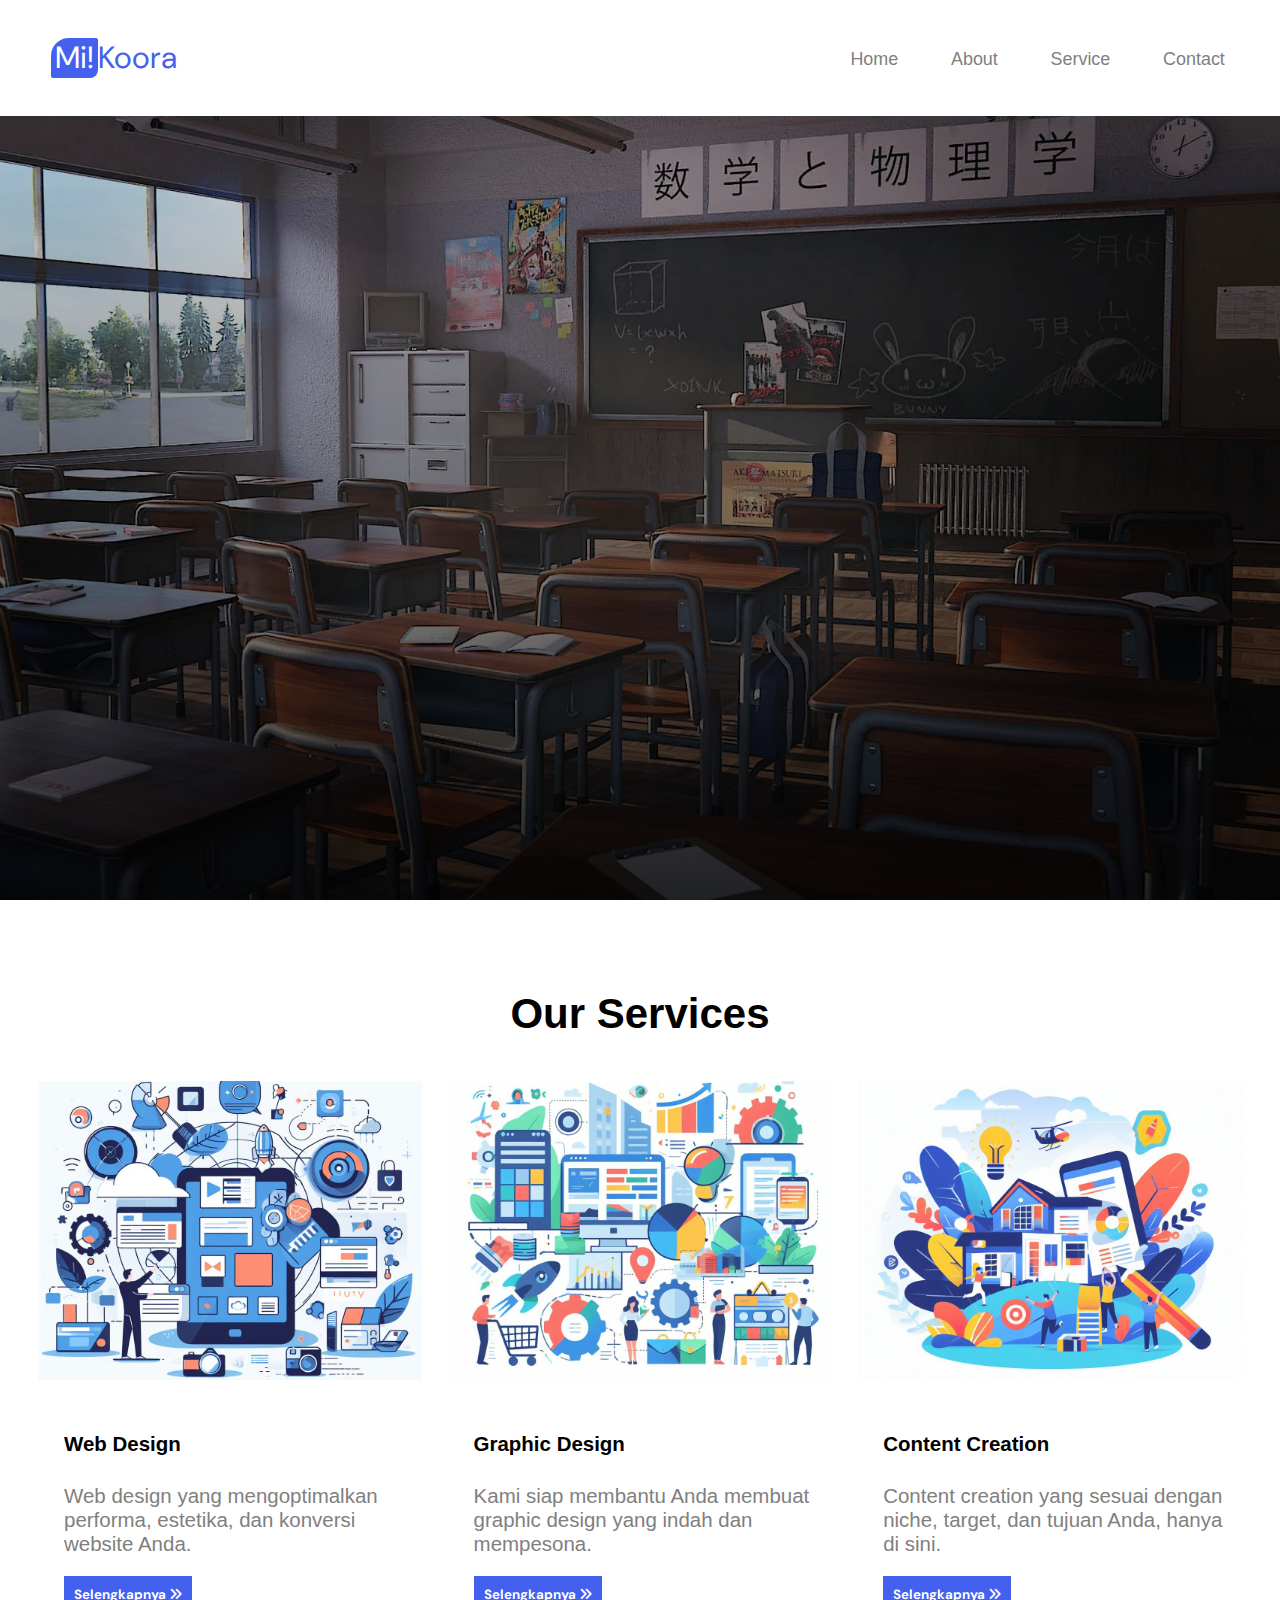
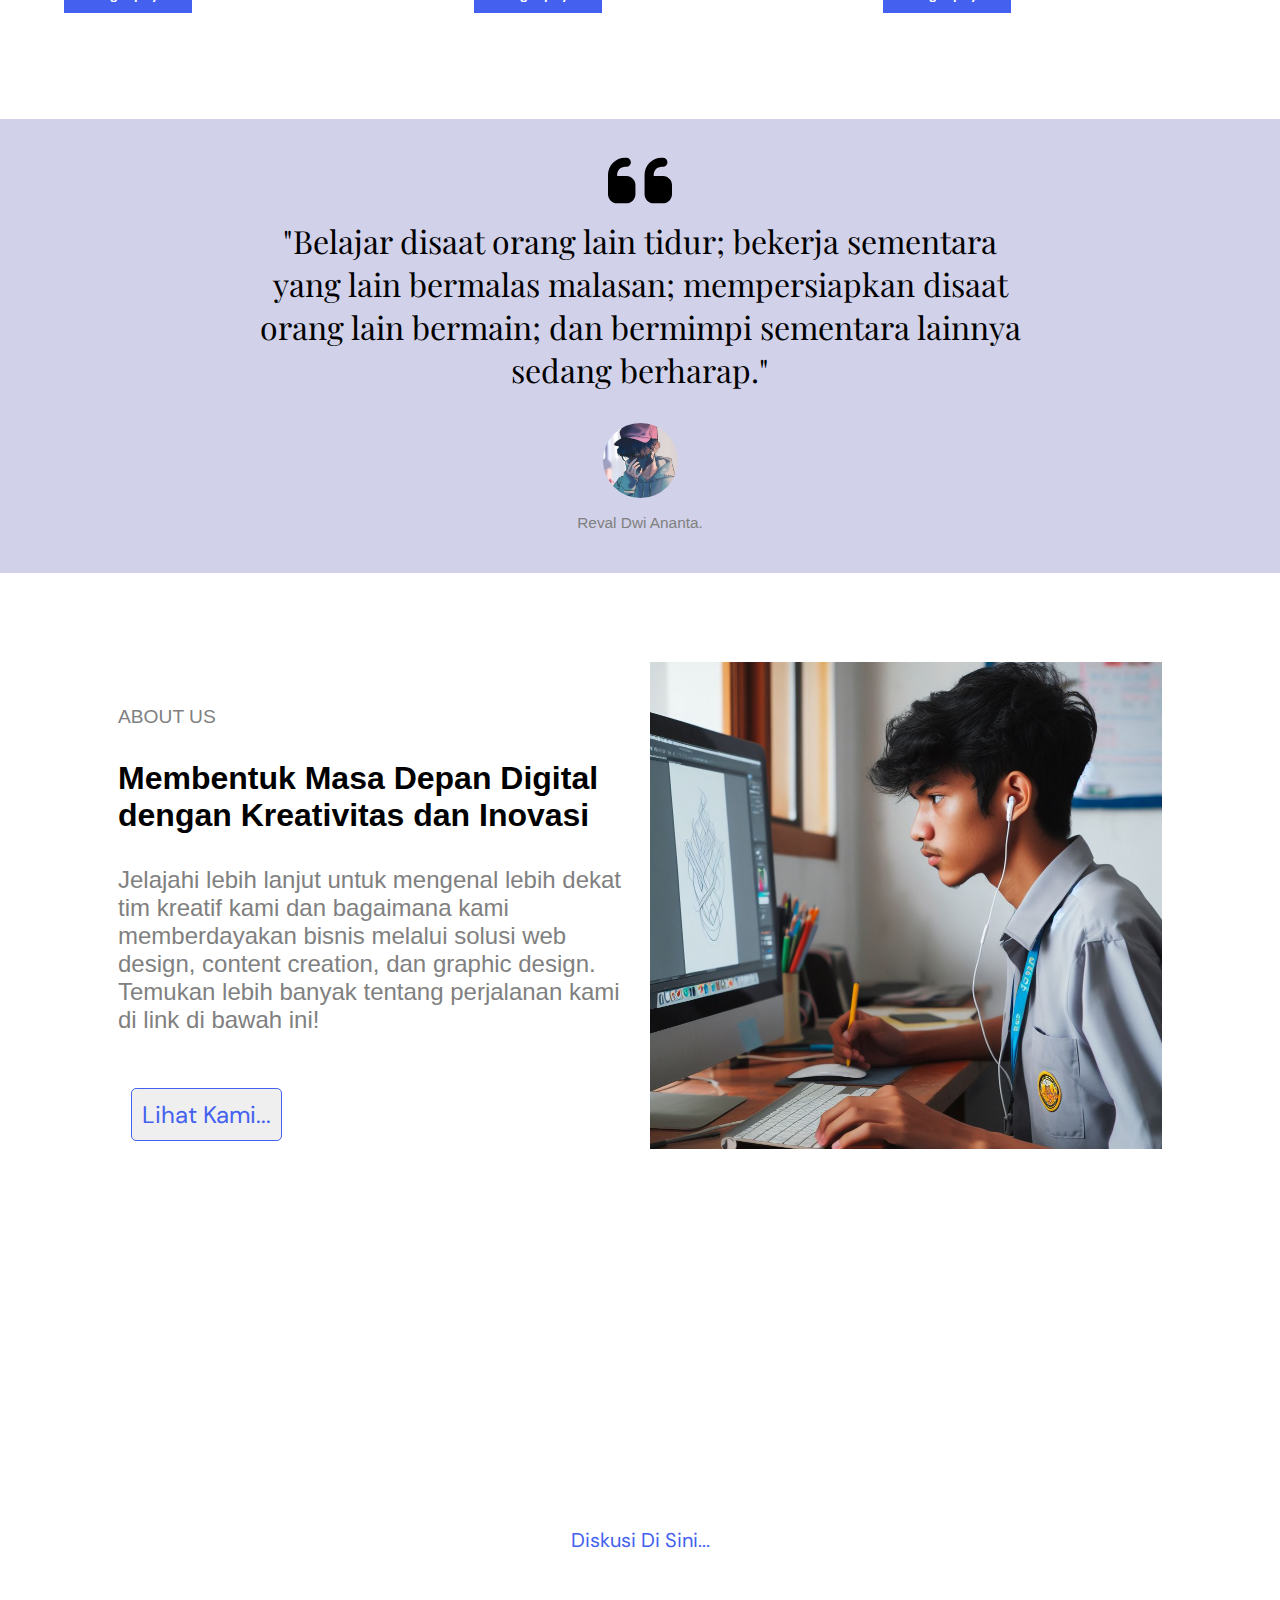
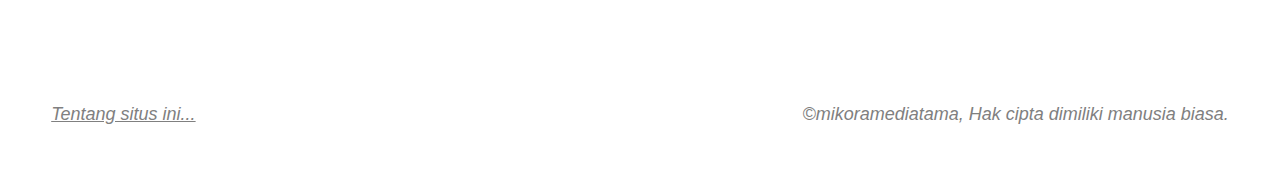
<file: index.html>
<!DOCTYPE html>
<html lang="en">
<head>
    <!-- Google Tag Manager -->
    <script>(function(w,d,s,l,i){w[l]=w[l]||[];w[l].push({'gtm.start':
    new Date().getTime(),event:'gtm.js'});var f=d.getElementsByTagName(s)[0],
    j=d.createElement(s),dl=l!='dataLayer'?'&l='+l:'';j.async=true;j.src=
    'https://www.googletagmanager.com/gtm.js?id='+i+dl;f.parentNode.insertBefore(j,f);
    })(window,document,'script','dataLayer','GTM-P9WWF4P3');</script>
    <!-- End Google Tag Manager -->

    <meta name="google-site-verification" content="x1dc1HbQkqxKcunsZSwiZSy3qym7swvSWhyIyZ1UG3o" />

    <meta charset="UTF-8">
    <meta name="viewport" content="width=device-width, initial-scale=1.0">
    <title>Miikora Media | home</title>

    <link rel="stylesheet" href="./css/styles.css">
    <script src="./script/main.js"></script>
    <script src="./script/carousel.js"></script>
    <link rel="stylesheet" href="https://cdnjs.cloudflare.com/ajax/libs/font-awesome/6.4.2/css/all.min.css">
</head>
<body>
    <!-- Google Tag Manager (noscript) -->
    <noscript><iframe src="https://www.googletagmanager.com/ns.html?id=GTM-P9WWF4P3"
    height="0" width="0" style="display:none;visibility:hidden"></iframe></noscript>
    <!-- End Google Tag Manager (noscript) -->

     <!-- navabar start -->
     <nav>
        <a href="./thx.html" style="text-decoration: none;"><p class="logo-txt"><span class="logo">Mi!</span>Koora</p></a>

        <!-- hamburger navabar -->
        <div id="myNav" class="overlay">
            <a href="javascript:void(0)" class="closebtn" onclick="closeNav()">&times;</a>
            <div class="overlay-content">
                <a href="./index.html"><i class="fa-solid fa-house"></i>Home</a>
                <a href="./about.html"><i class="fa-solid fa-circle-info"></i>About</a>
                <a href="./service.html"><i class="fa-solid fa-briefcase"></i>Service</a>
                <a href="./contact.html"><i class="fa-solid fa-envelope"></i>Contact</a>
            </div>
        </div>

        <!-- button -->
        <span id="hamMenu" class="hamburger-menu"    onclick="openNav()"><i class="fa-solid fa-bars"></i></span>

        <div class="menu"> 
            <a href="./index.html" class="nav">Home</a>
            <a href="./about.html" class="nav">About</a>
            <a href="./service.html" class="nav">Service</a>
            <a href="./contact.html" class="nav">Contact</a>
        </div>
    </nav>

    <!-- hero start -->
    <div class="hero">
        <div class="hero-container"> 
            <!-- <h3 class="pre-title"><span class="pre-title">Kami,</span> Persembahkan...</h3> -->
            <h1 class="title">Mikora Media Utama.</h1>
            <p class="hero-txt">
                Selamat datang di Mikora Medita Utama, tempat di mana kreativitas dan teknologi bertemu untuk menciptakan pengalaman visual yang tidak hanya memukau, tetapi juga memperkuat identitas unik dan kehadiran digital setiap klien.
            </p>
        </div>
    </div>

    <!-- service start -->
    <h1 class="service-title">Our Services</h1>
    <!-- <hr> -->
    <div class="service-container">
        <div class="service-card">
            <div class="service-img img-1"></div>
            <div class="service-information">
                <h4>Web Design</h4>
                <p>Web design yang mengoptimalkan performa, estetika, dan konversi website Anda.</p>
                <a class="service-link" href="./service-pages/web-design.html">
                    <button class="service-button">Selengkapnya <i class="fa-solid fa-angles-right"></i></button>
                </a>
            </div>
        </div>
        <div class="service-card">
            <div class="service-img img-2"></div>
            <div class="service-information">
                <h4>Graphic Design</h4>
                <p>Kami siap membantu Anda membuat graphic design yang indah dan mempesona.</p>
                <a class="service-link" href="./service-pages/graphic-designer.html">
                    <button class="service-button">Selengkapnya <i class="fa-solid fa-angles-right"></i></button>
                </a>
            </div>
        </div>
        <div class="service-card">
            <div class="service-img img-3"></div>
            <div class="service-information">
                <h4>Content Creation</h4>   
                <p>Content creation yang sesuai dengan niche, target, dan tujuan Anda, hanya di sini.</p>
                <a class="service-link" href="./service-pages/content-creation.html">
                    <button class="service-button">Selengkapnya <i class="fa-solid fa-angles-right"></i></button>
                </a>
            </div>
        </div>
    </div>

    <!-- quotes start -->
    <div class="quote-container">
        <img src="./image/quote-left-solid.svg" alt="" width="5%">
        <p class="quote-txt">
            "Belajar disaat orang lain tidur; bekerja sementara yang lain bermalas malasan; mempersiapkan disaat orang lain bermain; dan bermimpi sementara lainnya sedang berharap."
        </p>
        <div class="profile-img"></div>
        <p class="profile-name">Reval Dwi Ananta.</p>
    </div>

    <!-- about start -->
    <div class="about">
        <div class="about-container">
            <p class="about-pre-title">ABOUT US</p>
            <h3 class="about-title">Membentuk Masa Depan Digital dengan Kreativitas dan Inovasi</h3>
            <p class="about-txt">
                Jelajahi lebih lanjut untuk mengenal lebih dekat tim kreatif kami dan bagaimana kami memberdayakan bisnis melalui solusi web design, content creation, dan graphic design. Temukan lebih banyak tentang perjalanan kami di link di bawah ini!
            </p>
            <a class="about-a" href="./about.html"><button class="about-link">Lihat Kami...</button></a>
        </div>
        <div class="about-img"></div>
    </div>

    <!-- question-start -->
    <div class="question">
        <div class="question-container">
            <h1 class="question-title">QUESTION?</h1>
            <p class="question-txt">
                Ada pertanyaan atau ingin tahu lebih banyak? Jangan ragu untuk mengklik link di bawah untuk mendapatkan jawaban yang Anda cari!
            </p>
            <a class="question-a" href="./contact.html"><button class="question-link">Diskusi Di Sini...</button></a>
        </div>
    </div>

    <!-- footer start -->
    <footer>
        <a class="tentang" href="./thx.html">Tentang situs ini...</a><!--logo-->
        <a class="footer-copyright">&copy;mikoramediatama, Hak cipta dimiliki manusia biasa.</a> <!--copyright-->
    </footer>
</body>
</html>
</file>
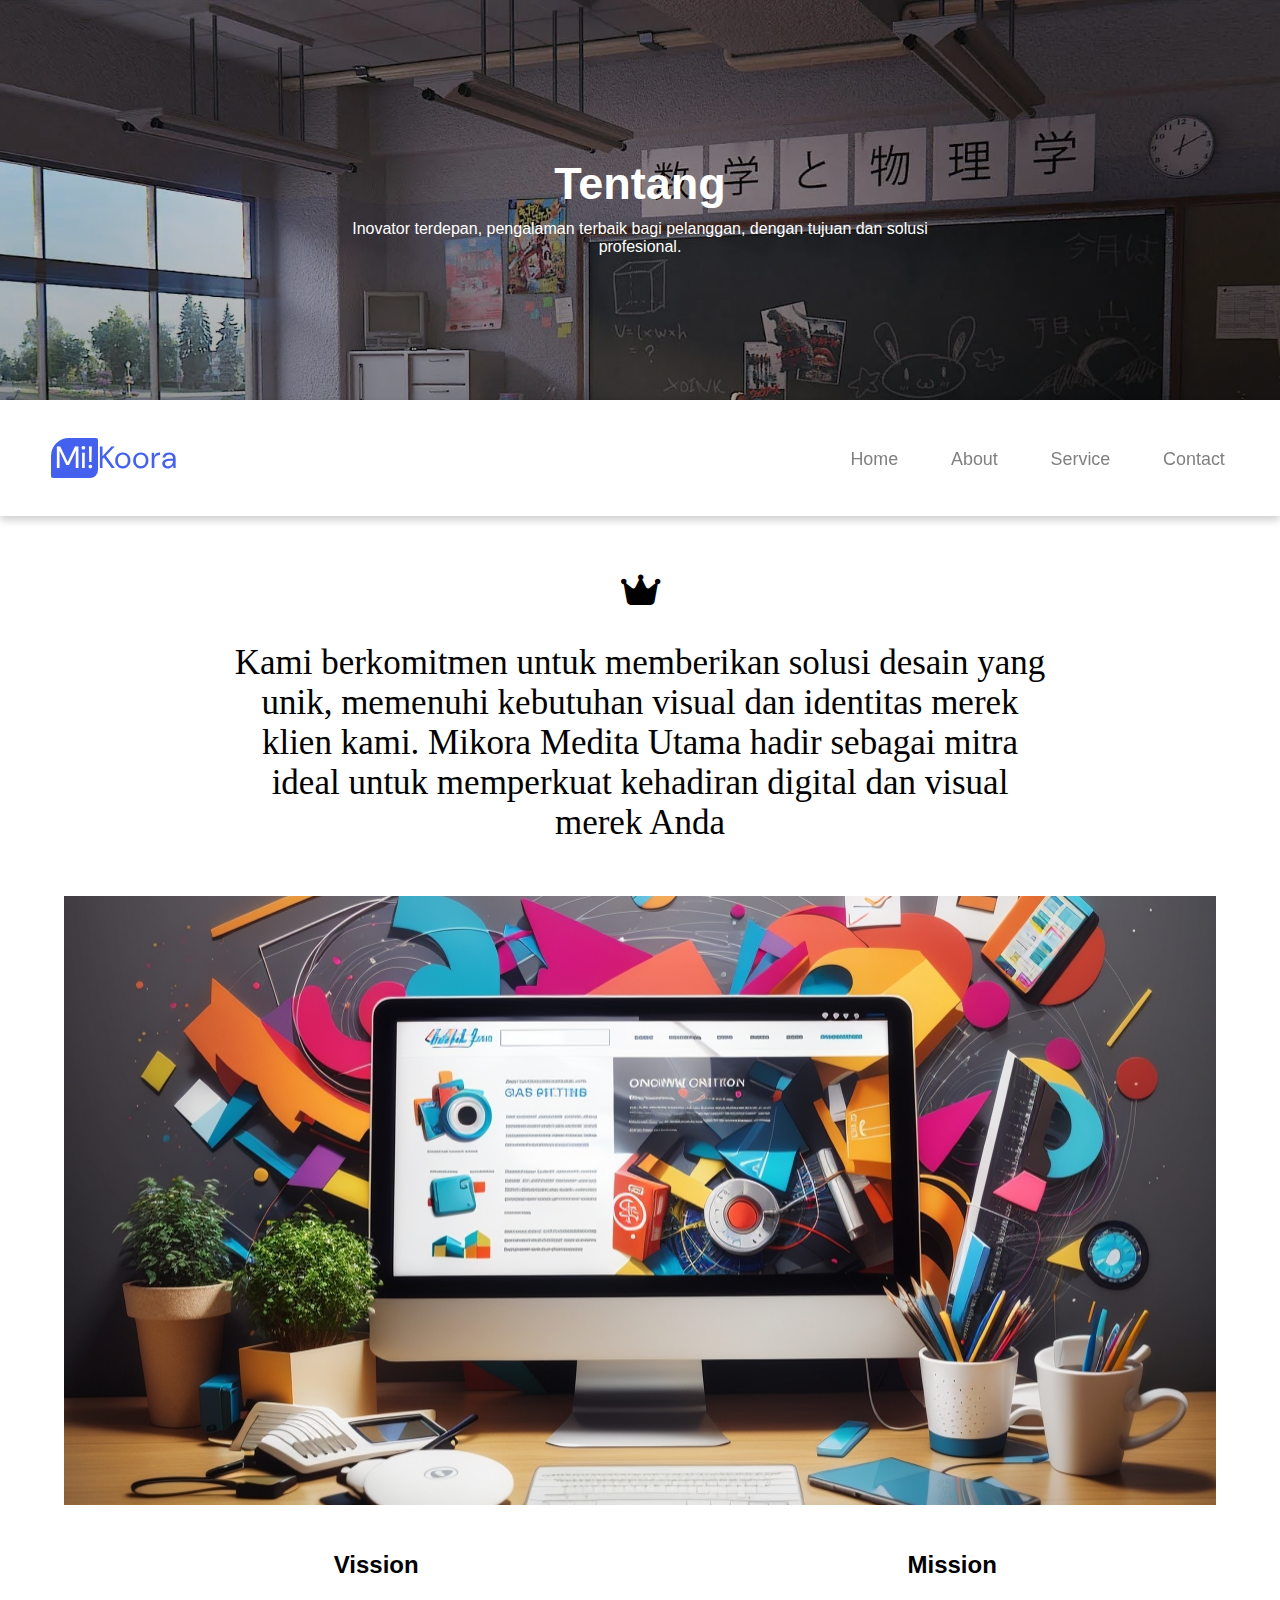
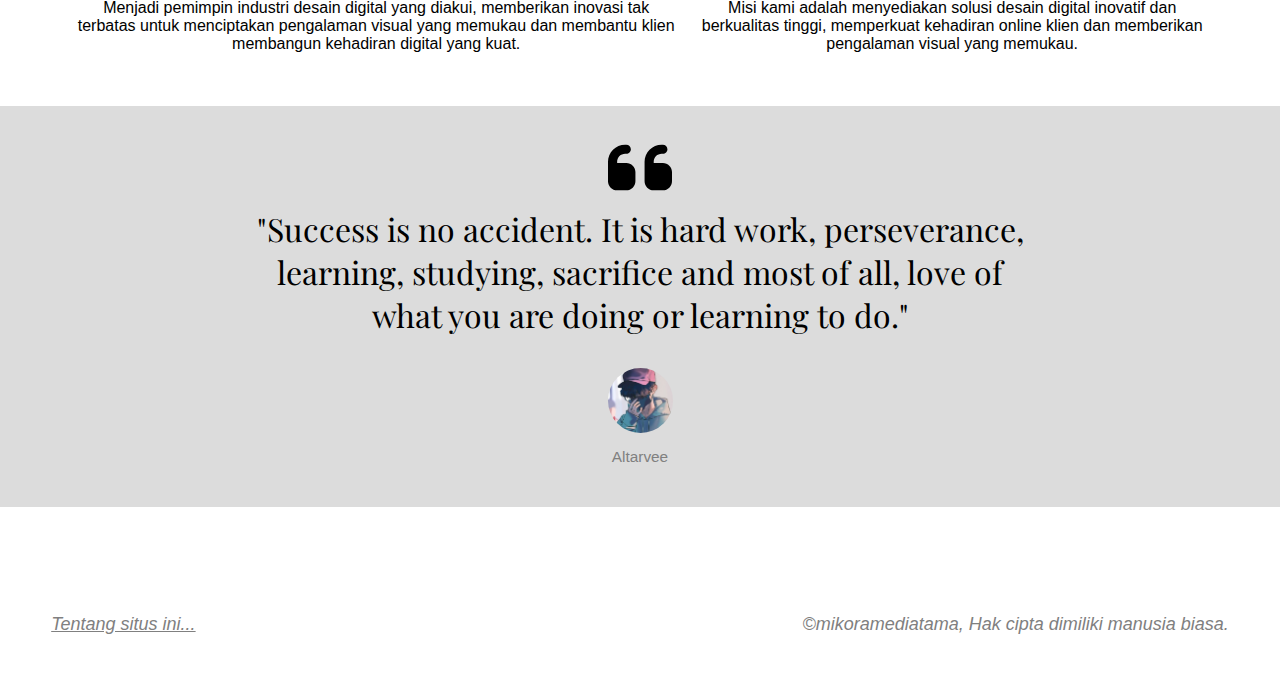
<file: about.html>
<!DOCTYPE html>
<html lang="en">
<head>
    <meta charset="UTF-8">
    <meta name="viewport" content="width=device-width, initial-scale=1.0">
    <title>Mikora Media | About</title>
    <link rel="stylesheet" href="./css/about-style.css">
    <link rel="stylesheet" href="https://cdnjs.cloudflare.com/ajax/libs/font-awesome/6.4.2/css/all.min.css">
    <script src="./script/main.js"></script>
</head>
<body>
    <!-- header start -->
    <div class="header">
        <h1 class="header-h1">Tentang</h1>
        <p class="header-p" style="width: 50%; text-align: center;">Inovator terdepan, pengalaman terbaik bagi pelanggan, dengan tujuan dan solusi profesional.</p>
    </div>

     <!-- navabar start -->
     <nav id="navbar">
        <a href="./index.html" style="text-decoration: none;"><p class="logo-txt"><span class="logo">Mi!</span>Koora</p></a>

        <!-- hamburger navabar -->
        <div id="myNav" class="overlay">
            <a href="javascript:void(0)" class="closebtn" onclick="closeNav()">&times;</a>
            <div class="overlay-content">
                <a href="./index.html"><i class="fa-solid fa-house"></i>Home</a>
                <a href="./about.html"><i class="fa-solid fa-circle-info"></i>About</a>
                <a href="./service.html"><i class="fa-solid fa-briefcase"></i>Service</a>
                <a href="./contact.html"><i class="fa-solid fa-envelope"></i>Contact</a>
            </div>
        </div>

        <!-- button -->
        <span id="hamMenu" class="hamburger-menu" onclick="openNav()"><i class="fa-solid fa-bars"></i></span>

        <div class="menu"> 
            <a href="./index.html" class="nav">Home</a>
            <a href="./about.html" class="nav">About</a>
            <a href="./service.html" class="nav">Service</a>
            <a href="./contact.html" class="nav">Contact</a>
        </div>
    </nav>

    <!-- motto-container-start -->
    <div class="motto-container">
        <i class="fa-solid fa-crown"></i>
        <p class="motto-p">
            Kami berkomitmen untuk memberikan solusi desain yang unik, memenuhi kebutuhan visual dan identitas merek klien kami. Mikora Medita Utama hadir sebagai mitra ideal untuk memperkuat kehadiran digital dan visual merek Anda
        </p>
    </div>

    <!-- visi misi start -->
    <div class="about-container">
        <div class="about-image">
        </div>
        <div class="about-information">
            <div class="about-box">
                <h2 class="about-vission-h2">Vission</h2>
                <p class="about-vission-p">
                    Menjadi pemimpin industri desain digital yang diakui, memberikan inovasi tak terbatas untuk menciptakan pengalaman visual yang memukau dan membantu klien membangun kehadiran digital yang kuat.
                </p>
            </div>
            <div class="about-box">
                <h2 class="about-mission-h2">Mission</h2>
                <p class="about-mission-p">
                    Misi kami adalah menyediakan solusi desain digital inovatif dan berkualitas tinggi, memperkuat kehadiran online klien dan memberikan pengalaman visual yang memukau.
                </p>
            </div>
        </div>
    </div>

    <!-- quotes start -->
    <div class="quote-container">
        <img src="./image/quote-left-solid.svg" alt="" width="5%">
        <p class="quote-txt">
            "Success is no accident. It is hard work, perseverance, learning, studying, sacrifice and most of all, love of what you are doing or learning to do."
        </p>
        <div class="profile-img"></div>
        <p class="profile-name">Altarvee</p>
    </div>
    
    <!-- footer-start   -->
    <footer>
        <a class="tentang" href="./thx.html">Tentang situs ini...</a><!--logo-->
        <a class="footer-copyright">&copy;mikoramediatama, Hak cipta dimiliki manusia biasa.</a> <!--copyright-->
    </footer>
</body>
</html>
</file>
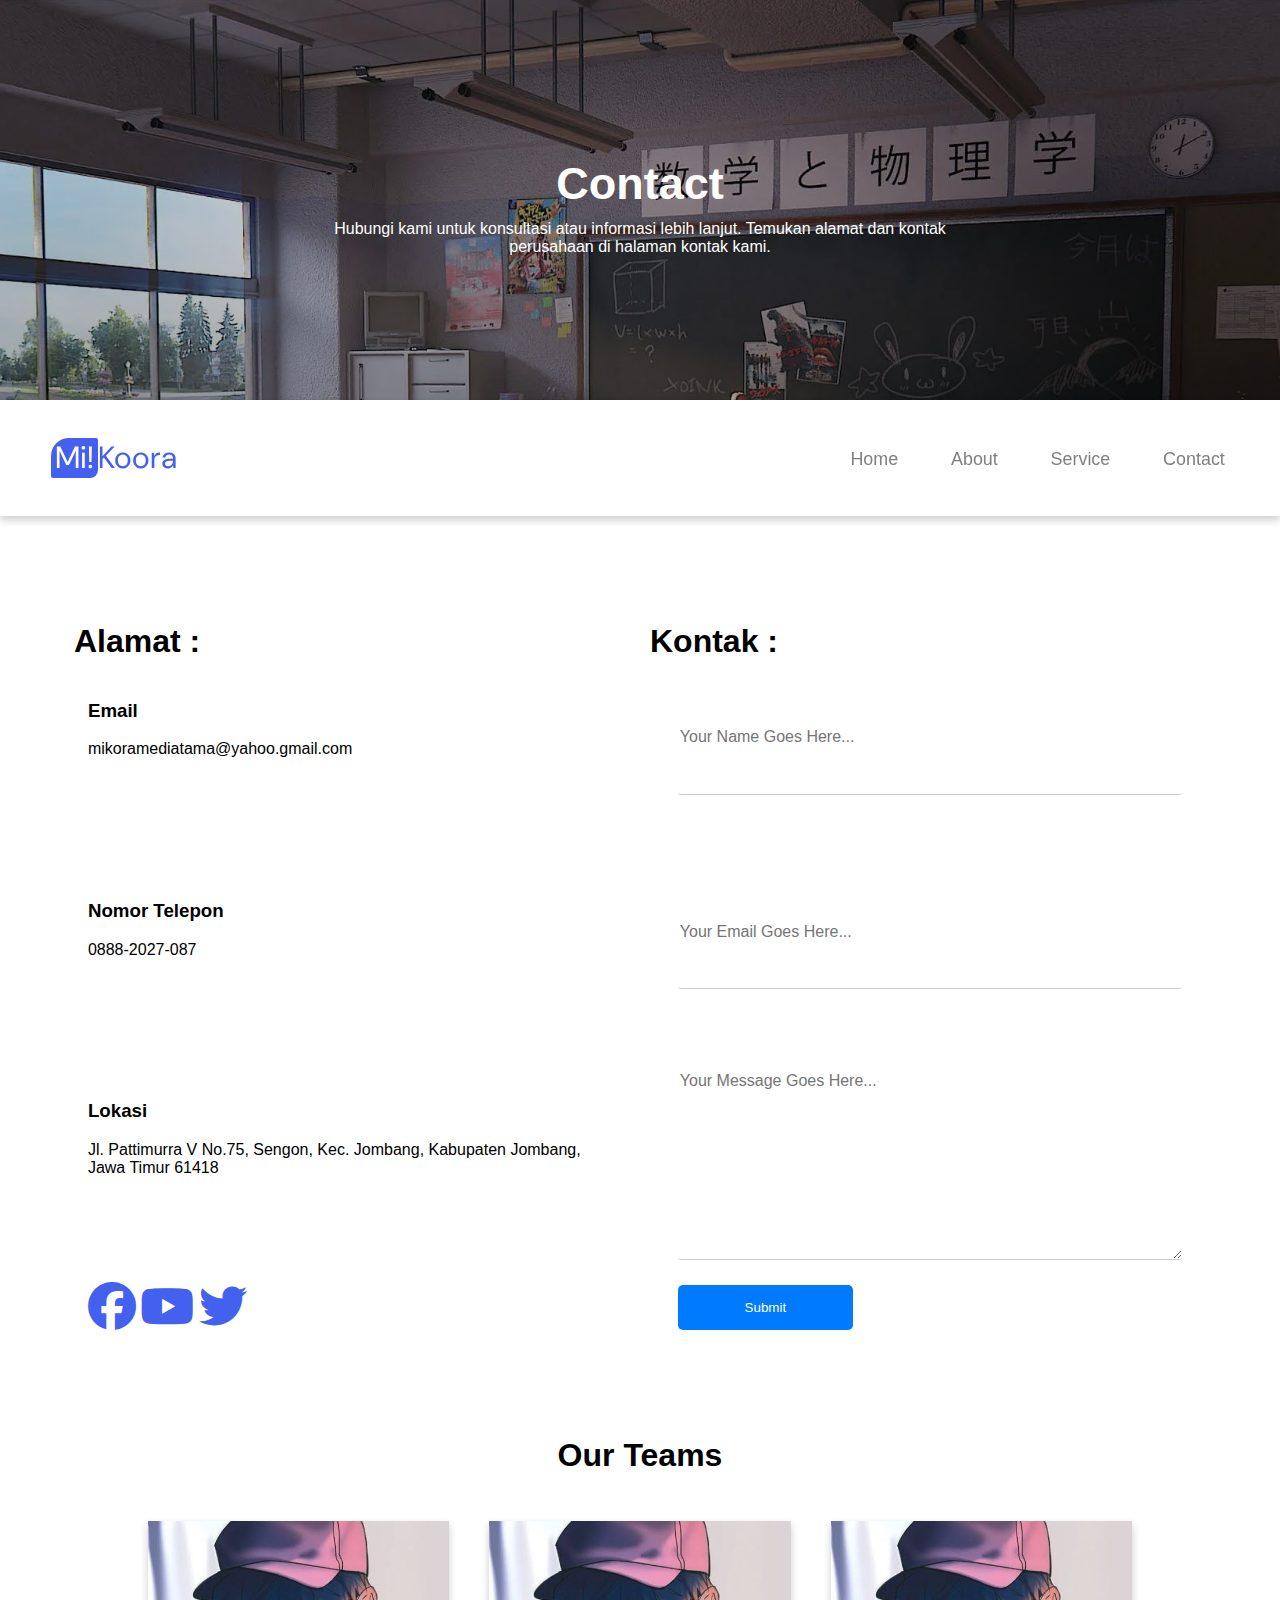
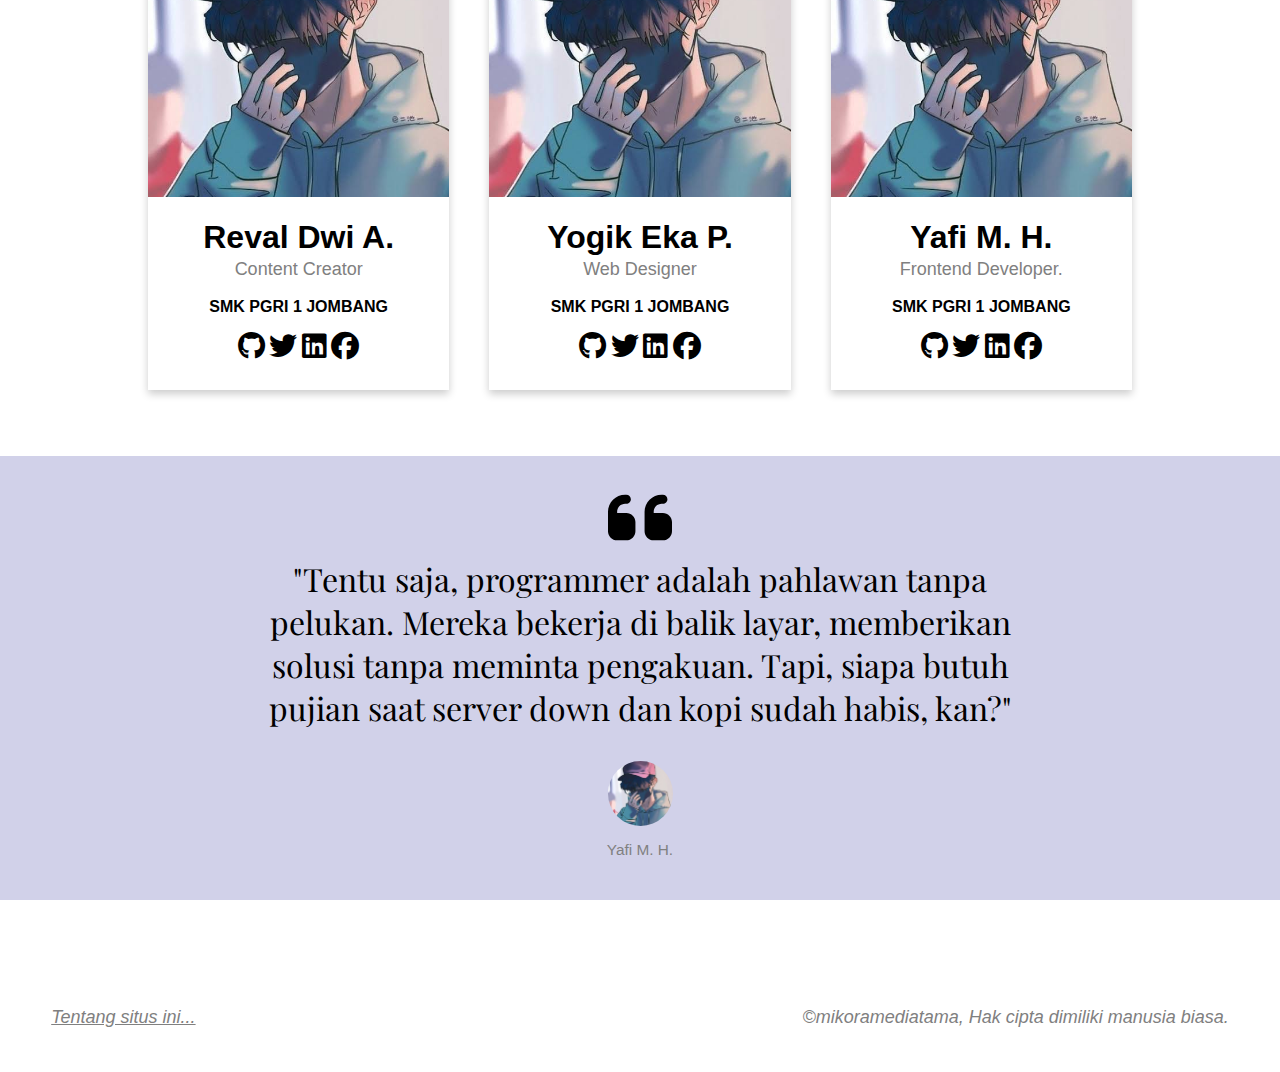
<file: contact.html>
<!DOCTYPE html>
<html lang="en">
<head>
    <meta charset="UTF-8">
    <meta name="viewport" content="width=device-width, initial-scale=1.0">
    <title>Miikora Media | Contact</title>
    <link rel="stylesheet" href="./css/contact-style.css">
    <link rel="stylesheet" href="https://cdnjs.cloudflare.com/ajax/libs/font-awesome/6.4.2/css/all.min.css">
    <script src="./script/main.js"></script>
</head>
<body>
    <!-- header start -->
    <div class="header">
        <h1 class="header-h1">Contact</h1>
        <p class="header-p" style="width: 50%; text-align: center;">Hubungi kami untuk konsultasi atau informasi lebih lanjut. Temukan alamat dan kontak perusahaan di halaman kontak kami.</p>
    </div>

     <!-- navabar start -->
     <nav id="navbar">
        <a href="./index.html" style="text-decoration: none;"><p class="logo-txt"><span class="logo">Mi!</span>Koora</p></a>

        <!-- hamburger navabar -->
        <div id="myNav" class="overlay">
            <a href="javascript:void(0)" class="closebtn" onclick="closeNav()">&times;</a>
            <div class="overlay-content">
                <a href="./index.html"><i class="fa-solid fa-house"></i>Home</a>
                <a href="./about.html"><i class="fa-solid fa-circle-info"></i>About</a>
                <a href="./service.html"><i class="fa-solid fa-briefcase"></i>Service</a>
                <a href="./contact.html"><i class="fa-solid fa-envelope"></i>Contact</a>
            </div>
        </div>

        <!-- button -->
        <span id="hamMenu" class="hamburger-menu" onclick="openNav()"><i class="fa-solid fa-bars"></i></span>

        <div class="menu"> 
            <a href="./index.html" class="nav">Home</a>
            <a href="./about.html" class="nav">About</a>
            <a href="./service.html" class="nav">Service</a>
            <a href="./contact.html" class="nav">Contact</a>
        </div>
    </nav>

    <!-- contact start -->
    <div class="contact">
        <div class="contact-container">
            <!-- address start -->
            <div class="contact-left-right"> <!--address container-->
                <div class="address-box">
                    <h1 class="contact-title">Alamat :</h1>
                    <div class="left-container">
                        <h3 class="left-title">Email</h3>
                        <p class="left-title">
                            mikoramediatama@yahoo.gmail.com
                        </p>
                    </div>
    
                    <div class="left-container">
                        <h3 class="left-title">Nomor Telepon</h3>
                        <p class="left-title">0888-2027-087</p>
                    </div>
    
                    <div class="left-container">
                        <h3 class="left-title">Lokasi</h3>
                        <p class="left-title">
                            Jl. Pattimurra V No.75, Sengon, Kec. Jombang, Kabupaten Jombang, Jawa Timur 61418
                        </p>
                    </div>
                    <div class="socmed-container">
                        <i class="fa-brands fa-facebook"></i>
                        <i class="fa-brands fa-youtube"></i>
                        <i class="fa-brands fa-twitter"></i>
                    </div>
                </div>
                </div>

            <div class="contact-left-right"> <!--contact container-->
                <!--contact start-->
                <div class="contact-box">
                    <h1 class="contact-title">Kontak :</h1>
                    <form action="https://api.web3forms.com/submit" method="POST">
                        <input type="hidden" name="access_key" value="8d560b4d-37b5-48de-94e8-bb306380f00c">
                        <div class="form-group">
                            <label for="name">
                                <input type="text" id="name" placeholder="Your Name Goes Here..." name="name" required>
                            </label>
                        </div>
                        <div class="form-group">
                            <label for="email">
                                <input type="email" placeholder="Your Email Goes Here..." id="email" name="email" required>
                            </label>   
                        </div>
                        <div class="form-group">
                            <label for="message">
                                <textarea id="message" placeholder="Your Message Goes Here..." name="message" required></textarea>
                            </label>
                        </div>
                        <button type="submit" class="submit-button">Submit</button>
                    </form>
                    <script src="https://web3forms.com/client/script.js" async defer></script>
                </div>
            </div>
        </div>
    </div>
    
    <!-- our team start -->
    <div class="team-container">
        <h1 class="team-title">Our Teams</h1>
        <div class="team-box">

            <div class="team-card">
                <div class="card-image"></div>
                <div class="card-information">
                    <h1>Reval Dwi A.</h1>
                    <p class="title">Content Creator</p>
                    <p class="edu">SMK PGRI 1 JOMBANG</p>
                    <div>
                        <a href="#"><i class="fa-brands fa-github"></i></a> 
                        <a href="#"><i class="fa-brands fa-twitter"></i></a>  
                        <a href="#"><i class="fa-brands fa-linkedin"></i></a>  
                        <a href="#"><i class="fa-brands fa-facebook"></i></a> 
                    </div>
                </div>
            </div>
            <div class="team-card">
                <div class="card-image"></div>
                <div class="card-information">
                    <h1>Yogik Eka P.</h1>
                    <p class="title">Web Designer</p>
                    <p class="edu">SMK PGRI 1 JOMBANG</p>
                    <div>
                        <a href="#"><i class="fa-brands fa-github"></i></a> 
                        <a href="#"><i class="fa-brands fa-twitter"></i></a>  
                        <a href="#"><i class="fa-brands fa-linkedin"></i></a>  
                        <a href="#"><i class="fa-brands fa-facebook"></i></a> 
                    </div>
                </div>
            </div>
            <div class="team-card">
                <div class="card-image"></div>
                <div class="card-information">
                    <h1>Yafi M. H.</h1>
                    <p class="title">Frontend Developer.</p>
                    <p class="edu">SMK PGRI 1 JOMBANG</p>
                    <div>
                        <a href="#"><i class="fa-brands fa-github"></i></a> 
                        <a href="#"><i class="fa-brands fa-twitter"></i></a>  
                        <a href="#"><i class="fa-brands fa-linkedin"></i></a>  
                        <a href="#"><i class="fa-brands fa-facebook"></i></a> 
                    </div>
                </div>
            </div>
        </div>
    </div>

    <!-- quotes start -->
    <div class="quote-container">
        <img src="./image/quote-left-solid.svg" alt="" width="5%">
        <p class="quote-txt">
            "Tentu saja, programmer adalah pahlawan tanpa pelukan. Mereka bekerja di balik layar, memberikan solusi tanpa meminta pengakuan. Tapi, siapa butuh pujian saat server down dan kopi sudah habis, kan?"
        </p>
        <div class="profile-img"></div>
        <p class="profile-name">Yafi M. H.</p>
    </div>

    <!-- footer-start   -->
    <footer>
        <a class="tentang" href="./thx.html">Tentang situs ini...</a><!--logo-->
        <a class="footer-copyright">&copy;mikoramediatama, Hak cipta dimiliki manusia biasa.</a> <!--copyright-->
    </footer>
</body>
</html>
</file>
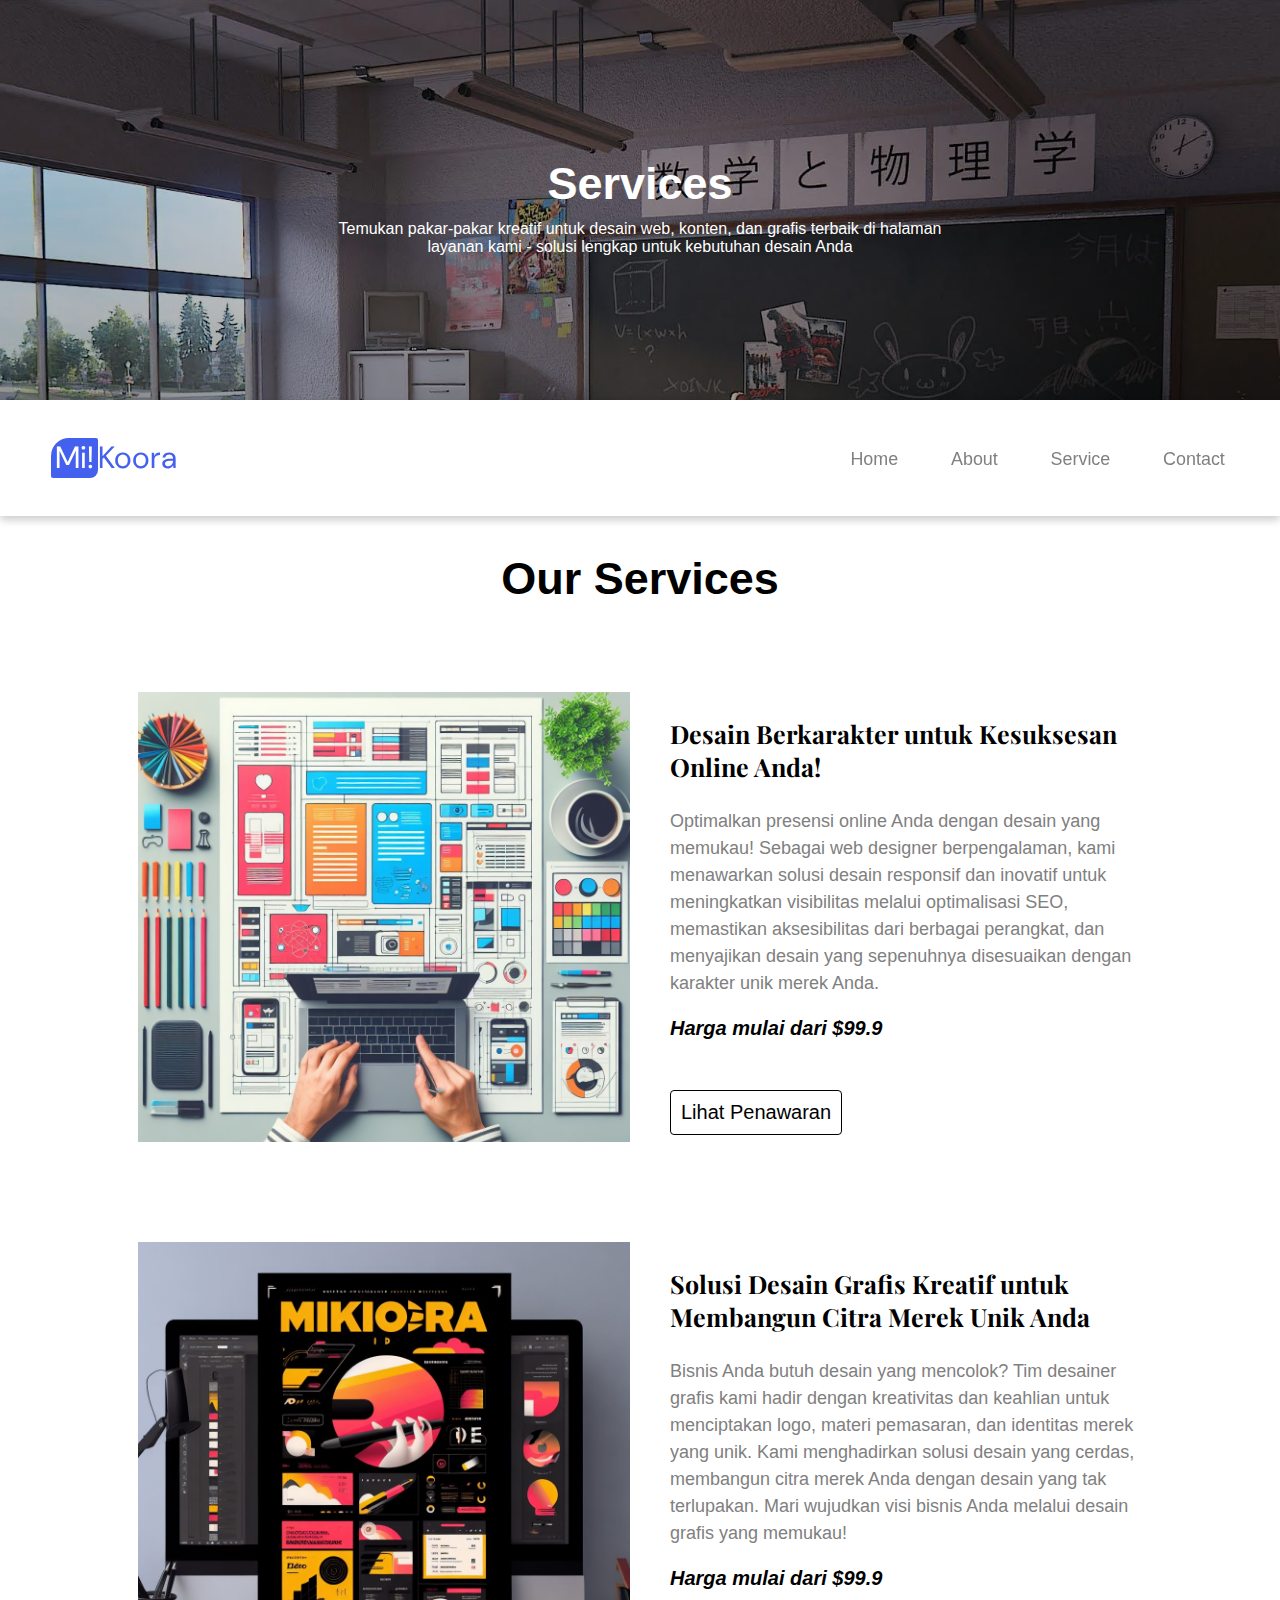
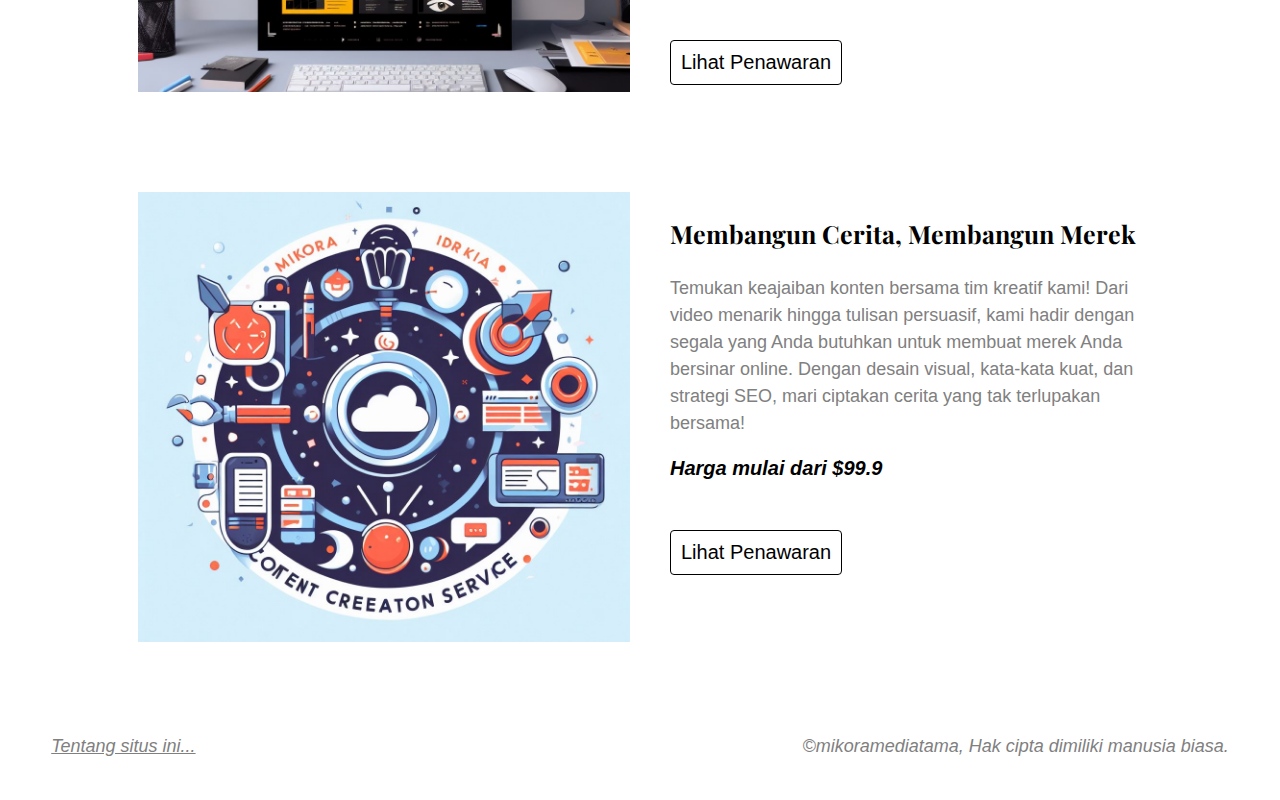
<file: service.html>
<!DOCTYPE html>
<html lang="en">
<head>
    <meta charset="UTF-8">
    <meta name="viewport" content="width=device-width, initial-scale=1.0">
    <title>Mikora Media | Service</title>
    <link rel="stylesheet" href="./css/service-style.css">
    <link rel="stylesheet" href="https://cdnjs.cloudflare.com/ajax/libs/font-awesome/6.4.2/css/all.min.css">
    <script src="./script/main.js"></script>
</head>
<body>
    <!-- header start -->
    <div class="header">
        <h1 class="header-h1">Services</h1>
        <p class="header-p" style="width: 50%; text-align: center;">Temukan pakar-pakar kreatif untuk desain web, konten, dan grafis terbaik di halaman layanan kami - solusi lengkap untuk kebutuhan desain Anda</p>
    </div>

     <!-- navabar start -->
     <nav id="navbar">
        <a href="./index.html" style="text-decoration: none;"><p class="logo-txt"><span class="logo">Mi!</span>Koora</p></a>

        <!-- hamburger navabar -->
        <div id="myNav" class="overlay">
            <a href="javascript:void(0)" class="closebtn" onclick="closeNav()">&times;</a>
            <div class="overlay-content">
                <a href="./index.html"><i class="fa-solid fa-house"></i>Home</a>
                <a href="./about.html"><i class="fa-solid fa-circle-info"></i>About</a>
                <a href="./service.html"><i class="fa-solid fa-briefcase"></i>Service</a>
                <a href="./contact.html"><i class="fa-solid fa-envelope"></i>Contact</a>
            </div>
        </div>

        <!-- button -->
        <span id="hamMenu" class="hamburger-menu" onclick="openNav()"><i class="fa-solid fa-bars"></i></span>

        <div class="menu"> 
            <a href="./index.html" class="nav">Home</a>
            <a href="./about.html" class="nav">About</a>
            <a href="./service.html" class="nav">Service</a>
            <a href="./contact.html" class="nav">Contact</a>
        </div>
    </nav>

    <!-- service start -->
    <div class="service">
        <h2 class="service-h2">Our Services</h2>
        <div class="service-container"> <!--column-->
            <div class="service-card">
                <div class="card-img img1"></div>
                <div class="card-information">
                    <h3 class="card-h3">
                        Desain Berkarakter untuk Kesuksesan Online Anda!
                    </h3>
                    <p class="card-p">
                        Optimalkan presensi online Anda dengan desain yang memukau! Sebagai web designer berpengalaman, kami menawarkan solusi desain responsif dan inovatif untuk meningkatkan visibilitas melalui optimalisasi SEO, memastikan aksesibilitas dari berbagai perangkat, dan menyajikan desain yang sepenuhnya disesuaikan dengan karakter unik merek Anda.
                    </p>
                    <p class="card-price">Harga mulai dari $99.9</p>
                    <a href="./service-pages/web-design.html" style="text-decoration: none;"><button class="card-button">Lihat Penawaran</button></a>
                    <!-- <p class="card-button">Make Deal!</p> -->
                </div>
            </div>
            <div class="service-card">
                <div class="card-img img2"></div>
                <div class="card-information">
                    <h3 class="card-h3">
                        Solusi Desain Grafis Kreatif untuk Membangun Citra Merek Unik Anda
                    </h3>
                    <p class="card-p">
                        Bisnis Anda butuh desain yang mencolok? Tim desainer grafis kami hadir dengan kreativitas dan keahlian untuk menciptakan logo, materi pemasaran, dan identitas merek yang unik. Kami menghadirkan solusi desain yang cerdas, membangun citra merek Anda dengan desain yang tak terlupakan. Mari wujudkan visi bisnis Anda melalui desain grafis yang memukau!                       </p>
                    <p class="card-price">Harga mulai dari $99.9</p>
                    <a href="./service-pages/graphic-designer.html" style="text-decoration: none;"><button class="card-button">Lihat Penawaran</button></a>
                </div>
            </div>
            <div class="service-card">
                <div class="card-img img3"></div>
                <div class="card-information">
                    <h3 class="card-h3">
                        Membangun Cerita, Membangun Merek
                    </h3>
                    <p class="card-p">
                        Temukan keajaiban konten bersama tim kreatif kami! Dari video menarik hingga tulisan persuasif, kami hadir dengan segala yang Anda butuhkan untuk membuat merek Anda bersinar online. Dengan desain visual, kata-kata kuat, dan strategi SEO, mari ciptakan cerita yang tak terlupakan bersama!
                    </p>
                    <p class="card-price">Harga mulai dari $99.9</p>
                    <a href="./service-pages/content-creation.html" style="text-decoration: none;"><button class="card-button">Lihat Penawaran</button></a>
                </div>
            </div>
        </div>
    </div>

    <!-- footer-start   -->
    <footer>
        <a class="tentang" href="./thx.html">Tentang situs ini...</a><!--logo-->
        <a class="footer-copyright">&copy;mikoramediatama, Hak cipta dimiliki manusia biasa.</a> <!--copyright-->
    </footer>
</html>
</file>
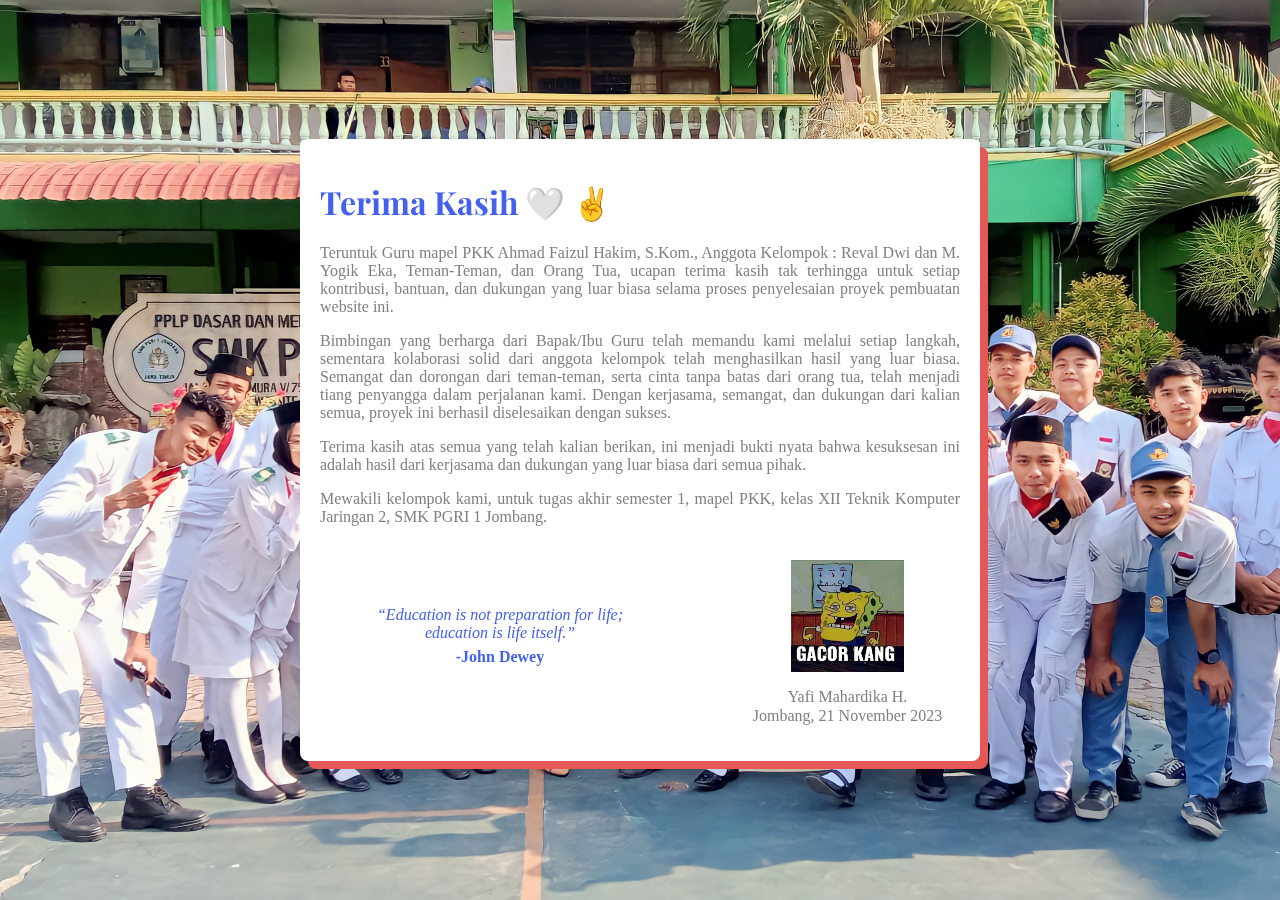
<file: thx.html>
<!DOCTYPE html>
<html lang="en">
<head>
    <meta charset="UTF-8">
    <meta name="viewport" content="width=device-width, initial-scale=1.0">
    <title>Ucapan Terima Kasih</title>
    <style>
        @import url('https://fonts.googleapis.com/css2?family=Playfair+Display:wght@500&display=swap');
        @import url('https://fonts.googleapis.com/css2?family=Pacifico&display=swap');

        :root{
            --buttonColor: #1d3557;
            --buttonActive: #457b9d;
            --textSpan: #fff3b0;
            --textSecondary: gray;
            --textPrimary: #22223b;
            --logo: #4361ee;
            --secondary: #d1d1e9;
            --tertiary: #e45858;
       }    
        body{
            margin: 0;
            padding: 0;
            overflow: hidden;
        }
        .all-container{
            width: 100%;height: 100vh;
            
        }
        .slide-container{
            position: absolute;
            top: 0;
            z-index: 0;
            width: 100%;
            height: 100%;
            /* background-color: gray; */
        }

        .mySlides{
            width: 100%;
            height: 100%;
        }

        div.img-1, div.img-2, div.img-3, div.img-4, div.img-5, div.img-6, div.img-7{
            background-position: center;
            background-size: 100%;
            background-size: cover;
            background-repeat: no-repeat;
            animation: mymove .8s forwards;
        }
        div.img-1{background-image: url(./image/memories/1.jpg);}
        div.img-2{background-image: url(./image/memories/2.jpg);}
        div.img-3{background-image: url(./image/memories/3.jpg);}
        div.img-4{background-image: url(./image/memories/4.jpg);}
        div.img-5{background-image: url(./image/memories/5.jpg);}
        div.img-6{background-image: url(./image/memories/6.jpg);}

        .message-container {
            width: 100%;
            height: 100%;
            z-index: 10;
            position: absolute;
            display: flex;
            justify-content: center;
            align-items: center;
           backdrop-filter: blur(4px);
           transition: 1s ease-in-out 0s
            
        }
        .message-container:hover{
            backdrop-filter: blur(0);
        }
        .message{
            width: 50%;
            height: auto;
            padding: 20px;
            border-radius: 8px;
            background-color: white;
            box-shadow: 8px 8px var(--tertiary);
            transition: .4s ease-in-out 0s;
        }
        .message:hover{
            transform: scale(1.2);opacity: 0;
        }
        h1{
            font-family:'Playfair display', sans-serif;
            color: var(--logo);
        }
        p{
            font-size: 16px;
            color: var(--textSecondary);
        }
    </style>
</head>
<body>

    <!-- Automatic Slideshow Images (Z_INDEX_0)-->
    <div class="all-container">
        <div class="slide-container">
            <div class="mySlides img-1">
            </div>
            <div class="mySlides img-2">
            </div>
            <div class="mySlides img-3">
            </div>
            <div class="mySlides img-4">
            </div>
            <div class="mySlides img-5">
            </div>
            <div class="mySlides img-6">
            </div>
        </div>
        <div class="message-container">
            <div class="message">
                <!-- Pesan terima kasih -->
                <h1>Terima Kasih &#x1F90D; &#9996;</h1>
                <p style="text-align: justify;">
                    Teruntuk Guru mapel PKK Ahmad Faizul Hakim, S.Kom., Anggota Kelompok : Reval Dwi dan M. Yogik Eka, Teman-Teman, dan Orang Tua, ucapan terima kasih tak terhingga untuk setiap kontribusi, bantuan, dan dukungan yang luar biasa selama proses penyelesaian proyek pembuatan website ini.
                </p>
                <p style="text-align: justify;">
                    Bimbingan yang berharga dari Bapak/Ibu Guru telah memandu kami melalui setiap langkah, sementara kolaborasi solid dari anggota kelompok telah menghasilkan hasil yang luar biasa. Semangat dan dorongan dari teman-teman, serta cinta tanpa batas dari orang tua, telah menjadi tiang penyangga dalam perjalanan kami. Dengan kerjasama, semangat, dan dukungan dari kalian semua, proyek ini berhasil diselesaikan dengan sukses.
                </p>
                <p style="text-align: justify;">
                    Terima kasih atas semua yang telah kalian berikan, ini menjadi bukti nyata bahwa kesuksesan ini adalah hasil dari kerjasama dan dukungan yang luar biasa dari semua pihak.
                </p>
                <p style=" text-align:justify;">Mewakili kelompok kami, untuk tugas akhir semester 1, mapel PKK, kelas XII Teknik Komputer Jaringan 2, SMK PGRI 1 Jombang.</p>
                <br>
                <div class="left" style="float: left; bottom: 0;  bottom: 0; margin-top: 30px; margin-left: 30px; width: 300px;">
                    <p style= "text-align:center; font-style: italic; color: var(--logo);">“Education is not preparation for life; education is life itself.”</p>
                    <p style="text-align:center; margin-top: -10px; font-weight: bold; color: var(--logo);">-John Dewey</p>
                </div>
                <div class="left" style="float: right; bottom: 0;">
                    <img src="./image/gacor.jfif" alt="" srcset="" width="50%" style="margin: 0 auto; display: block; ">
                    <p style= "text-align:center;">Yafi Mahardika H.</p>
                    <p style="text-align:center; margin-top: -15px;">Jombang, 21 November 2023</p>
                </div>
            </div>
        </div>
    </div>
   
  <script>
    // Automatic Slideshow - change image every 4 seconds
    var myIndex = 0;
    carousel();

    function carousel() {
        var i;
        var x = document.getElementsByClassName("mySlides");
        for (i = 0; i < x.length; i++) {
            x[i].style.display = "none";  
        }
        myIndex++;
        if (myIndex > x.length) {myIndex = 1}    
        x[myIndex-1].style.display = "block";  
        setTimeout(carousel, 6000);    
    }
  </script>

</body>
</html>
</file>
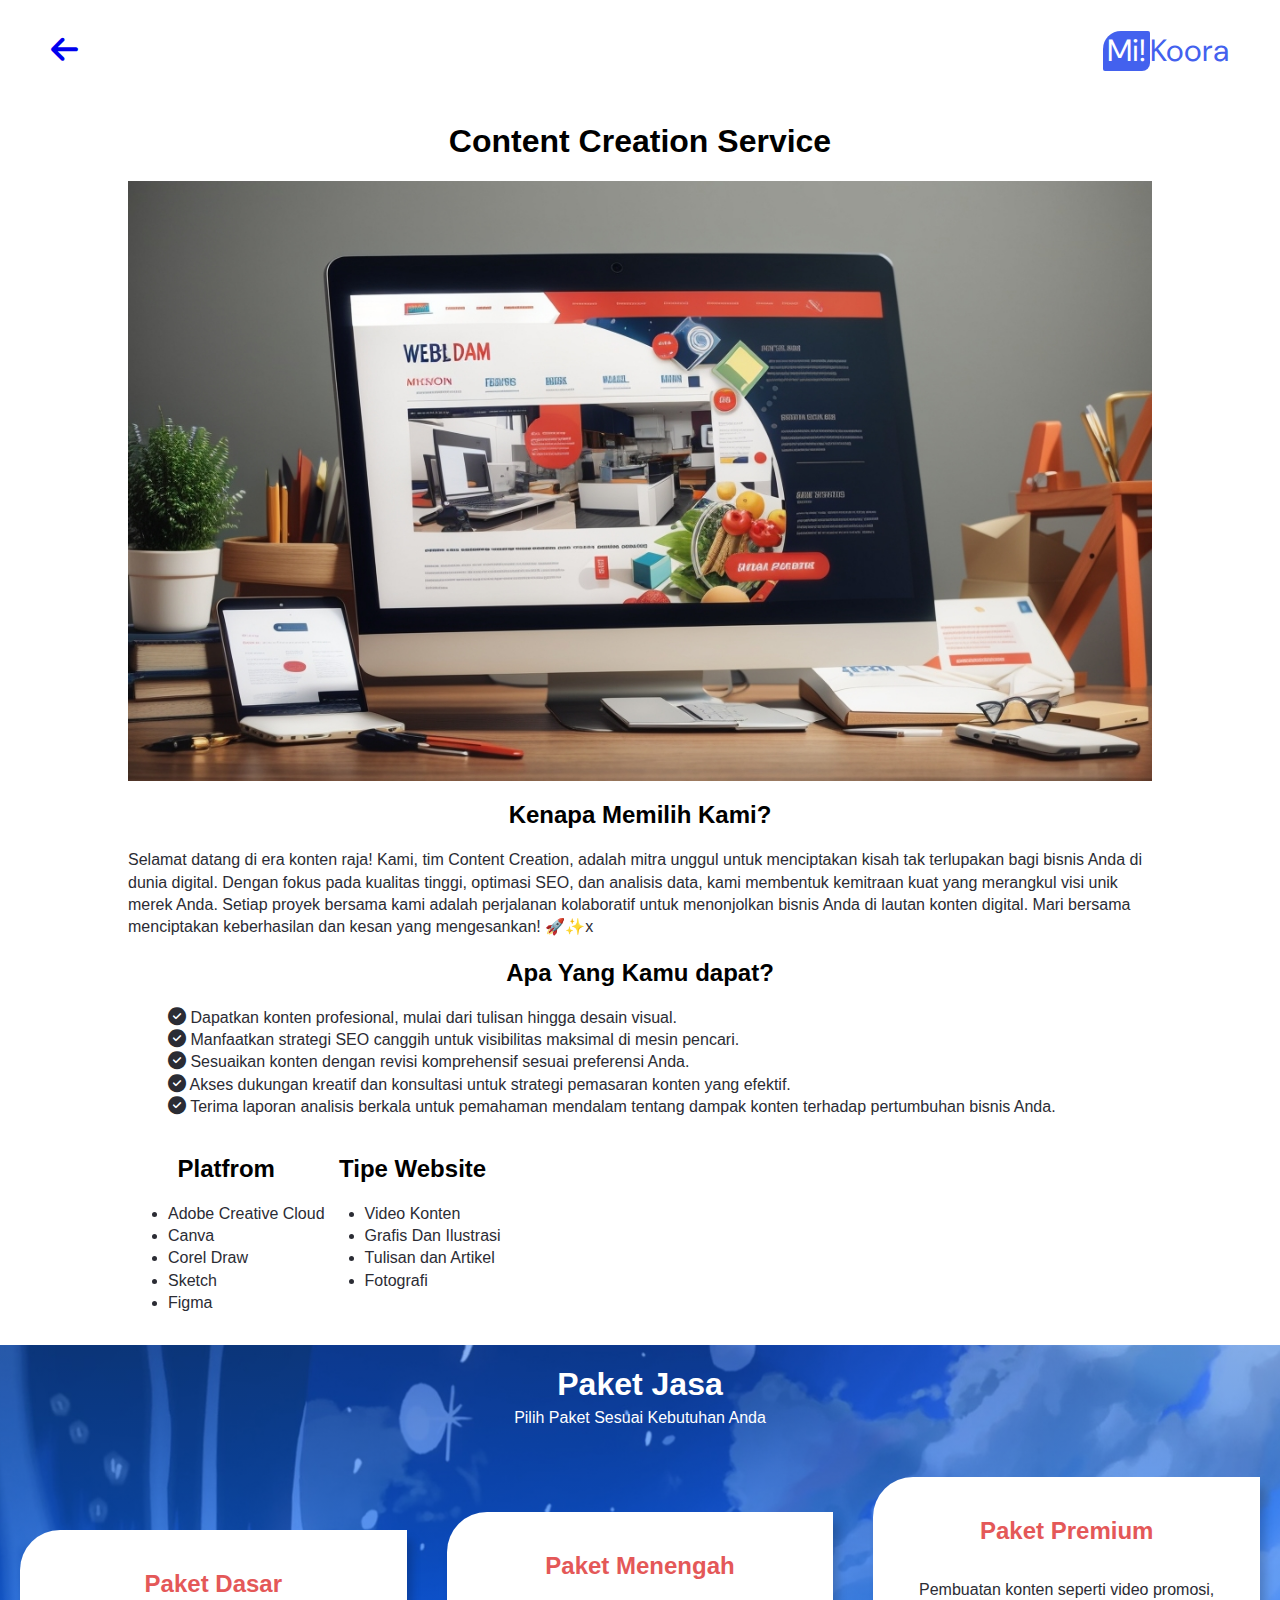
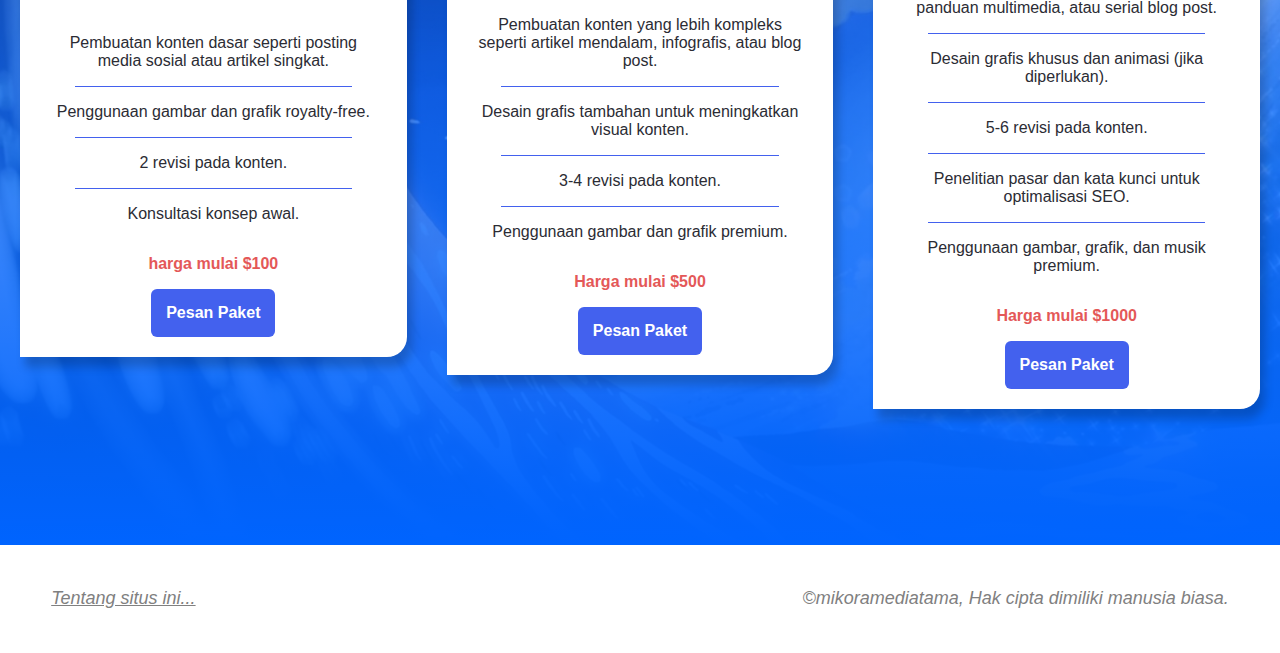
<file: service-pages/content-creation.html>
<!DOCTYPE html>
<html lang="en">
<head>
    <meta charset="UTF-8">
    <meta name="viewport" content="width=device-width, initial-scale=1.0">
    <title>Miikora | Content Creation</title>
    <link rel="stylesheet" href="./css/service-main-styles.css">
    <link rel="stylesheet" href="https://cdnjs.cloudflare.com/ajax/libs/font-awesome/6.4.2/css/all.min.css">
    <link rel="stylesheet" href="./css/checkout-styles.css">
</head>
<body>



    <div class="payment-modal" id="paymentModal">
        <div class="wrapper">
            <div class="form-container">
                <div class="info-section">
                    <h2>Mohon Diperhatikan</h2>
                    <h3>Detail Kontak</h3>
                    <p>Mohon lengkapi informasi kontak Anda dengan benar untuk memastikan kami dapat menghubungi Anda dengan mudah terkait proyek ini. Mohon cantumkan:</p>
                    <ul>
                        <li>Nama lengkap</li>
                        <li>Alamat email yang aktif</li>
                        <li>Nomor telepon yang dapat dihubungi</li>
                    </ul>
                    <h3>Detail Proyek</h3>
                    <p>Untuk memulai proyek dengan lancar, harap berikan detail-detail berikut:</p>
                    <ul>
                        <li>Deskripsi proyek secara singkat dan jelas</li>
                        <li>Spesifikasi fitur yang Anda butuhkan (seperti formulir kontak, integrasi media sosial, dll.)</li>
                        <li>Referensi (jika ada) dan Konten yang akan dimasukkan ke dalam website (teks, gambar, video, dll.)</li>
                    </ul>
                    <h3>Metode Pembayaran :</h3>
                    <p>Pilih metode pembayaran yang paling sesuai dengan preferensi Anda. Kami menerima pembayaran melalui:</p>
                    <ul>
                        <li>Kartu kredit/debit: Mohon cantumkan detail kartu pembayaran, seperti nomor kartu, tanggal kedaluwarsa, dan kode CVV/CVC.</li>
                    </ul>
                    <button onclick="showFirstForm()">Mulai</button>
                </div>
    
                <!-- Halaman 1 - Detail Kontak -->
                <form id="formPage1" class="form-page">
                    <h2><i class="fa-solid fa-address-book"></i> Detail Kontak</h2>
                    <p>
                        Mohon sertakan nama lengkap, email, dan nomor telepon yang valid untuk dapat menghubungi Anda. Terima kasih atas kerja samanya!</p>
                    <input type="text" id="nama" placeholder="Nama" required>
                    <input type="email" id="email" placeholder="Email" required>
                    <input type="number" id="telepon" placeholder="Nomor Telepon" required>
                    <button type="button" onclick="validatePage1()">Next</button>
                </form>
    
                <!-- Halaman 2 - Detail Proyek -->
                <form id="formPage2" class="form-page">
                    <h2><i class="fa-solid fa-envelope"></i> Detail Proyek</h2>
                    <p>Tolong berikan deskripsi proyek yang jelas dan lengkap untuk memahami kebutuhan Anda dengan baik. Sertakan informasi tentang tujuan dari proyek ini dan spesifikasi fitur tambahan yang Anda perlukan. Semakin detail deskripsi proyeknya, semakin baik kami dapat menyesuaikan solusi dengan kebutuhan Anda. Terima kasih atas kerjasamanya!</p>
                    <textarea id="deskripsiProyek" placeholder="Deskripsi Proyek" required></textarea>
                    <input type="text" id="fiturKhusus" placeholder="Fitur Khusus yang Dibutuhkan">
                    <button type="button" onclick="validatePage2()">Next</button>
                </form>
    
                <!-- Halaman 3 - Detail Pembayaran -->
                <form id="formPage3" class="form-page">
                    <h2><i class="fa-solid fa-credit-card"></i> Detail Pembayaran</h2>
                    <p>
                        Mohon isi dengan cermat informasi metode pembayaran, termasuk nama pemilik kartu, nomor kartu 16 digit, tanggal kedaluwarsa, dan kode keamanan CVV/CVC di bagian belakang kartu Anda. Terima kasih atas kerja samanya!</p>
                    <select id="metodePembayaran">
                        <option value="RuPay">RuPay</option>
                        <option value="Visa">Visa</option>
                        <option value="MasterCard">MasterCard</option>
                    </select>
                    <input type="text" id="pemilikKartu" placeholder="Nama Pemilik Kartu" required>
                    <input type="number"  maxlength="16" id="nomorKartu" placeholder="Nomor Kartu" required>
                    <div class="split-input">
                        <input type="date" id="tanggalKadaluarsa" placeholder="MM/YY" required>
                        <input type="password" id="cvv" placeholder="CVV" required>
                    </div>
                    <label class="checkbox-label" style="color: gray;">
                        <input type="checkbox" id="persetujuan" required>
                        Saya telah mengisi data dengan benar.
                    </label>
                    <button type="submit" onclick="showSuccess()">Submit</button>
                </form>
            </div>
    
            <div class="order-details" id="orderDetails">
                <i class="fa-solid fa-circle-check" style="font-size: 48px; color: green;"></i>
                <h2>Berhasil</h2>  
                <p>Terima kasih! Pesanan Anda berhasil dikirim. Kami akan menghubungi Anda segera.</p>
                <!-- Di sini Anda dapat menambahkan informasi terkait pesanan yang berhasil dikirim -->
                <div class="countdown" id="countdown"></div>
            </div>
        </div>
    </div>



    <!-- nav dengan tombol kembali di sisi kiri dan logo di sisi kanan -->
    <nav>
        <a href="../index.html"><i class="fa-solid fa-arrow-left"></i></a>
        <a href="../index.html" style="text-decoration: none;"><p class="logo-txt"><span class="logo">Mi!</span>Koora</p></a>
    </nav>

    <!-- web design dengan judul, gambar, deskripsi, list fitur, list jenis website, dan hightlight pad
    tipe website dan tool yang digunakan-->
    <div class="content">
        <h1>Content Creation Service</h1>
        <div class="content-container">
            <div class="content-creation-img"></div>
            <div class="content-information">
                <h2 class="content-h2">Kenapa Memilih Kami?</h2>
                <p class="content-p">
                    Selamat datang di era konten raja! Kami, tim Content Creation, adalah mitra unggul untuk menciptakan kisah tak terlupakan bagi bisnis Anda di dunia digital. Dengan fokus pada kualitas tinggi, optimasi SEO, dan analisis data, kami membentuk kemitraan kuat yang merangkul visi unik merek Anda. Setiap proyek bersama kami adalah perjalanan kolaboratif untuk menonjolkan bisnis Anda di lautan konten digital. Mari bersama menciptakan keberhasilan dan kesan yang mengesankan! 🚀✨x
                </p> <!-- deskripsi -->
                <h2 class="content-h2">Apa Yang Kamu dapat?</h2>
                <ul class="content-ul"> <!-- fitur yang ditawarkan-->
                    <li class="check"><i class="fa-solid fa-circle-check"></i>  Dapatkan konten profesional, mulai dari tulisan hingga desain visual.</li>
                    <li class="check"><i class="fa-solid fa-circle-check"></i> Manfaatkan strategi SEO canggih untuk visibilitas maksimal di mesin pencari.</li>
                    <li class="check"><i class="fa-solid fa-circle-check"></i> Sesuaikan konten dengan revisi komprehensif sesuai preferensi Anda.</li>
                    <li class="check"><i class="fa-solid fa-circle-check"></i> Akses dukungan kreatif dan konsultasi untuk strategi pemasaran konten yang efektif. </li>
                    <li class="check"><i class="fa-solid fa-circle-check"></i> Terima laporan analisis berkala untuk pemahaman mendalam tentang dampak konten terhadap pertumbuhan bisnis Anda.</li>
                </ul> 
                <div class="column-items">
                    <div class="items">
                        <h2 class="content-h2">Platfrom</h2> <!-- platfrom/tool--> 
                        <ul class="web-design-ul">
                            <li>Adobe Creative Cloud</li>
                            <li>Canva</li>
                            <li>Corel Draw</li>
                            <li>Sketch</li>
                            <li>Figma</li>
                        </ul>
                    </div>
                    <div class="items">
                        <h2 class="content-h2">Tipe Website</h2> <!-- tipe website -->
                        <ul class="content-ul">
                            <li>Video Konten</li>
                            <li>Grafis Dan Ilustrasi</li>
                            <li>Tulisan dan Artikel</li>
                            <li>Fotografi</li>
                        </ul>
                    </div>
                </div>
            </div>
        </div>
    </div>

    <!-- offer dengan 3 kartu membentuk kolom, masing - masingnya berisi judul, list benefit, harga dan button-->
    <div class="offer">
        <h1>Paket Jasa</h1>
        <p>Pilih Paket Sesuai Kebutuhan Anda</p>

        <div class="offer-container">
            <div class="offer-card">
                <h2 class="offer-h2">Paket Dasar</h2>
                <div class="offer-list">
                    <p>Pembuatan konten dasar seperti posting media sosial atau artikel singkat.
                    </p>
                    <hr>
                    <p>Penggunaan gambar dan grafik royalty-free.
                    </p>
                    <hr>
                    <p>2 revisi pada konten.
                    </p>
                    <hr>
                    <p>Konsultasi konsep awal.</p>
                </div>
                <p class="offer-price">harga mulai $100</p>
                <button class="offer-button" onclick="buttonFunction()">Pesan Paket</button>
            </div>
    
            <div class="offer-card">
                <h2 class="offer-h2">Paket Menengah</h2>
                <div class="offer-list">
                    <p>Pembuatan konten yang lebih kompleks seperti artikel mendalam, infografis, atau blog post.
                    </p>
                    <hr>
                    <p>Desain grafis tambahan untuk meningkatkan visual konten.
                    </p>
                    <hr>
                    <p>3-4 revisi pada konten.
                    </p>
                    <hr>
                    <p>Penggunaan gambar dan grafik premium.
                    </p>
                </div>
                <p class="offer-price">Harga mulai $500</p>
                <button class="offer-button" onclick="buttonFunction()">Pesan Paket</button>
            </div>
   
            <div class="offer-card">
                <h2 class="offer-h2">Paket Premium</h2>
                <div class="offer-list">
                    <p>Pembuatan konten seperti video promosi, panduan multimedia, atau serial blog post.
                    </p>
                    <hr>
                    <p>Desain grafis khusus dan animasi (jika diperlukan).
                    </p>
                    <hr>
                    <p>5-6 revisi pada konten.
                    </p>
                    <hr>
                    <p>Penelitian pasar dan kata kunci untuk optimalisasi SEO.
                    </p>
                    <hr>
                    <p>Penggunaan gambar, grafik, dan musik premium.
                    </p>
                </div>
                <p class="offer-price">Harga mulai $1000</p>
                <button class="offer-button" onclick="buttonFunction()">Pesan Paket</button>
            </div>
        </div>
    </div>  

    <!-- footer start -->
    <footer>
        <a class="tentang" href="./thx.html">Tentang situs ini...</a><!--logo-->
        <a class="footer-copyright">&copy;mikoramediatama, Hak cipta dimiliki manusia biasa.</a> <!--copyright-->
    </footer>

    <script src="./script/checkout-script.js"></script>
    <script src="./script/pop-up-script.js"></script>
</body>
</html>
</file>
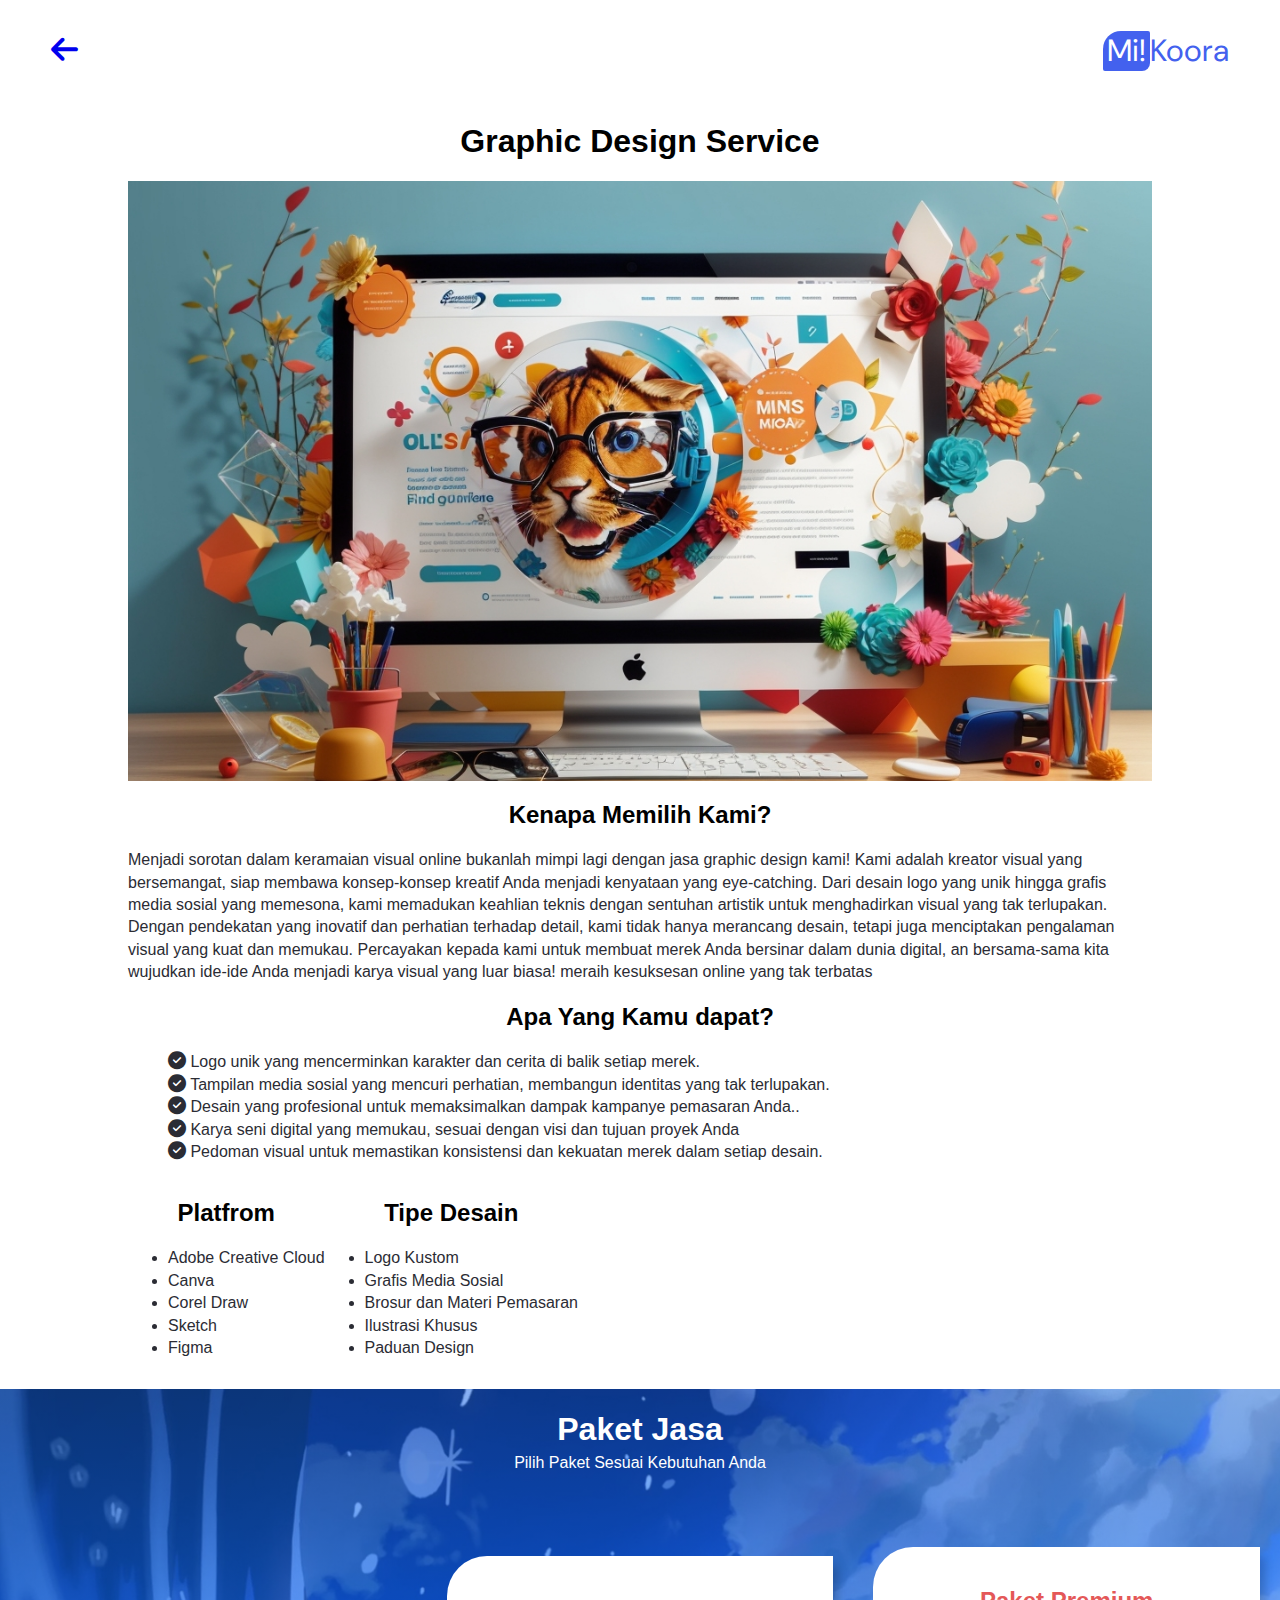
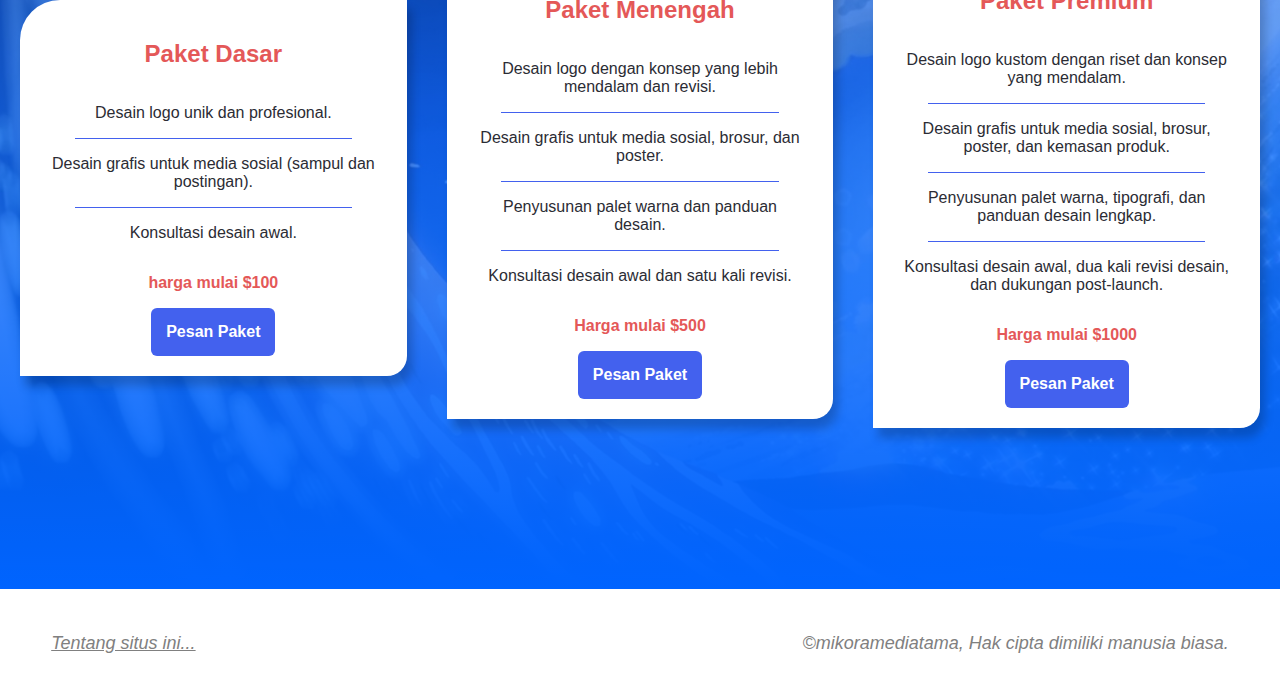
<file: service-pages/graphic-designer.html>
<!DOCTYPE html>
<html lang="en">
<head>
    <meta charset="UTF-8">
    <meta name="viewport" content="width=device-width, initial-scale=1.0">
    <title>Miikora | Graphic Designer</title>
    <link rel="stylesheet" href="./css/service-main-styles.css">
    <link rel="stylesheet" href="https://cdnjs.cloudflare.com/ajax/libs/font-awesome/6.4.2/css/all.min.css">
    <link rel="stylesheet" href="./css/checkout-styles.css">
</head>
<body>



    <div class="payment-modal" id="paymentModal">
        <div class="wrapper">
            <div class="form-container">
                <div class="info-section">
                    <h2>Mohon Diperhatikan</h2>
                    <h3>Detail Kontak</h3>
                    <p>Mohon lengkapi informasi kontak Anda dengan benar untuk memastikan kami dapat menghubungi Anda dengan mudah terkait proyek ini. Mohon cantumkan:</p>
                    <ul>
                        <li>Nama lengkap</li>
                        <li>Alamat email yang aktif</li>
                        <li>Nomor telepon yang dapat dihubungi</li>
                    </ul>
                    <h3>Detail Proyek</h3>
                    <p>Untuk memulai proyek dengan lancar, harap berikan detail-detail berikut:</p>
                    <ul>
                        <li>Deskripsi proyek secara singkat dan jelas</li>
                        <li>Spesifikasi fitur yang Anda butuhkan (seperti formulir kontak, integrasi media sosial, dll.)</li>
                        <li>Referensi (jika ada) dan Konten yang akan dimasukkan ke dalam website (teks, gambar, video, dll.)</li>
                    </ul>
                    <h3>Metode Pembayaran :</h3>
                    <p>Pilih metode pembayaran yang paling sesuai dengan preferensi Anda. Kami menerima pembayaran melalui:</p>
                    <ul>
                        <li>Kartu kredit/debit: Mohon cantumkan detail kartu pembayaran, seperti nomor kartu, tanggal kedaluwarsa, dan kode CVV/CVC.</li>
                    </ul>
                    <button onclick="showFirstForm()">Mulai</button>
                </div>
    
                <!-- Halaman 1 - Detail Kontak -->
                <form id="formPage1" class="form-page">
                    <h2><i class="fa-solid fa-address-book"></i> Detail Kontak</h2>
                    <p>
                        Mohon sertakan nama lengkap, email, dan nomor telepon yang valid untuk dapat menghubungi Anda. Terima kasih atas kerja samanya!</p>
                    <input type="text" id="nama" placeholder="Nama" required>
                    <input type="email" id="email" placeholder="Email" required>
                    <input type="number" id="telepon" placeholder="Nomor Telepon" required>
                    <button type="button" onclick="validatePage1()">Next</button>
                </form>
    
                <!-- Halaman 2 - Detail Proyek -->
                <form id="formPage2" class="form-page">
                    <h2><i class="fa-solid fa-envelope"></i> Detail Proyek</h2>
                    <p>Tolong berikan deskripsi proyek yang jelas dan lengkap untuk memahami kebutuhan Anda dengan baik. Sertakan informasi tentang tujuan dari proyek ini dan spesifikasi fitur tambahan yang Anda perlukan. Semakin detail deskripsi proyeknya, semakin baik kami dapat menyesuaikan solusi dengan kebutuhan Anda. Terima kasih atas kerjasamanya!</p>
                    <textarea id="deskripsiProyek" placeholder="Deskripsi Proyek" required></textarea>
                    <input type="text" id="fiturKhusus" placeholder="Fitur Khusus yang Dibutuhkan">
                    <button type="button" onclick="validatePage2()">Next</button>
                </form>
    
                <!-- Halaman 3 - Detail Pembayaran -->
                <form id="formPage3" class="form-page">
                    <h2><i class="fa-solid fa-credit-card"></i> Detail Pembayaran</h2>
                    <p>
                        Mohon isi dengan cermat informasi metode pembayaran, termasuk nama pemilik kartu, nomor kartu 16 digit, tanggal kedaluwarsa, dan kode keamanan CVV/CVC di bagian belakang kartu Anda. Terima kasih atas kerja samanya!</p>
                    <select id="metodePembayaran">
                        <option value="RuPay">RuPay</option>
                        <option value="Visa">Visa</option>
                        <option value="MasterCard">MasterCard</option>
                    </select>
                    <input type="text" id="pemilikKartu" placeholder="Nama Pemilik Kartu" required>
                    <input type="number"  maxlength="16" id="nomorKartu" placeholder="Nomor Kartu" required>
                    <div class="split-input">
                        <input type="date" id="tanggalKadaluarsa" placeholder="MM/YY" required>
                        <input type="password" id="cvv" placeholder="CVV" required>
                    </div>
                    <label class="checkbox-label" style="color: gray;">
                        <input type="checkbox" id="persetujuan" required>
                        Saya telah mengisi data dengan benar.
                    </label>
                    <button type="submit" onclick="showSuccess()">Submit</button>
                </form>
            </div>
    
            <div class="order-details" id="orderDetails">
                <i class="fa-solid fa-circle-check" style="font-size: 48px; color: green;"></i>
                <h2>Berhasil</h2>  
                <p>Terima kasih! Pesanan Anda berhasil dikirim. Kami akan menghubungi Anda segera.</p>
                <!-- Di sini Anda dapat menambahkan informasi terkait pesanan yang berhasil dikirim -->
                <div class="countdown" id="countdown"></div>
            </div>
        </div>
    </div>



    <!-- nav dengan tombol kembali di sisi kiri dan logo di sisi kanan -->
    <nav>
        <a href="../index.html"><i class="fa-solid fa-arrow-left"></i></a>
        <a href="../index.html" style="text-decoration: none;"><p class="logo-txt"><span class="logo">Mi!</span>Koora</p></a>
    </nav>

    <!-- web design dengan judul, gambar, deskripsi, list fitur, list jenis website, dan hightlight pad
    tipe website dan tool yang digunakan-->
    <div class="content">
        <h1>Graphic Design Service</h1>
        <div class="content-container">
            <div class="graphic-design-img"></div>
            <div class="content-information">
                <h2 class="content-h2">Kenapa Memilih Kami?</h2>
                <p class="content-p">
                    Menjadi sorotan dalam keramaian visual online bukanlah mimpi lagi dengan jasa graphic design kami!
                     Kami adalah kreator visual yang bersemangat, siap membawa konsep-konsep kreatif Anda menjadi kenyataan 
                     yang eye-catching. Dari desain logo yang unik hingga grafis media sosial yang memesona, kami memadukan 
                     keahlian teknis dengan sentuhan artistik untuk menghadirkan visual yang tak terlupakan. Dengan pendekatan 
                     yang inovatif dan perhatian terhadap detail, kami tidak hanya merancang desain, tetapi juga menciptakan pengalaman 
                     visual yang kuat dan memukau. Percayakan kepada kami untuk membuat merek Anda bersinar dalam dunia digital, 
                     an bersama-sama kita wujudkan ide-ide Anda menjadi karya visual yang luar biasa!
                    meraih kesuksesan online yang tak terbatas
                </p> <!-- deskripsi -->
                <h2 class="content-h2">Apa Yang Kamu dapat?</h2>
                <ul class="content-ul"> <!-- fitur yang ditawarkan-->
                    <li class="check"><i class="fa-solid fa-circle-check"></i> Logo unik yang mencerminkan karakter dan cerita di balik setiap merek.</li>
                    <li class="check"><i class="fa-solid fa-circle-check"></i> Tampilan media sosial yang mencuri perhatian, membangun identitas yang tak terlupakan.</li>
                    <li class="check"><i class="fa-solid fa-circle-check"></i> Desain yang profesional untuk memaksimalkan dampak kampanye pemasaran Anda..</li>
                    <li class="check"><i class="fa-solid fa-circle-check"></i> Karya seni digital yang memukau, sesuai dengan visi dan tujuan proyek Anda</li>
                    <li class="check"><i class="fa-solid fa-circle-check"></i> Pedoman visual untuk memastikan konsistensi dan kekuatan merek dalam setiap desain.</li>
                </ul> 
                <div class="column-items">
                    <div class="items">
                        <h2 class="web-design-h2">Platfrom</h2> <!-- platfrom/tool--> 
                        <ul class="web-design-ul">
                            <li>Adobe Creative Cloud</li>
                            <li>Canva</li>
                            <li>Corel Draw</li>
                            <li>Sketch</li>
                            <li>Figma</li>
                        </ul>
                    </div>
                    <div class="items">
                        <h2 class="web-design-h2">Tipe Desain</h2> <!-- tipe website -->
                        <ul class="web-design-ul">
                            <li>Logo Kustom</li>
                            <li>Grafis Media Sosial</li>
                            <li>Brosur dan Materi Pemasaran</li>
                            <li>Ilustrasi Khusus</li>
                            <li>Paduan Design</li>
                        </ul>
                    </div>
                </div>
            </div>
        </div>
    </div>

    <!-- offer dengan 3 kartu membentuk kolom, masing - masingnya berisi judul, list benefit, harga dan button-->
    <div class="offer">
        <h1>Paket Jasa</h1>
        <p>Pilih Paket Sesuai Kebutuhan Anda</p>

        <div class="offer-container">
            <div class="offer-card">
                <h2 class="offer-h2">Paket Dasar</h2>
                <div class="offer-list">
                    <p>Desain logo unik dan profesional.</p>
                    <hr>
                    <p>Desain grafis untuk media sosial (sampul dan postingan).</p>
                    <hr>
                    <p>Konsultasi desain awal.</p>
                </div>
                <p class="offer-price">harga mulai $100</p>
                <button class="offer-button" onclick="buttonFunction()">Pesan Paket</button>
            </div>
    
            <div class="offer-card">
                <h2 class="offer-h2">Paket Menengah</h2>
                <div class="offer-list">
                    <p>Desain logo dengan konsep yang lebih mendalam dan revisi.
                    </p>
                    <hr>
                    <p>Desain grafis untuk media sosial, brosur, dan poster.
                    </p>
                    <hr>
                    <p>Penyusunan palet warna dan panduan desain.
                    </p>
                    <hr>
                    <p>Konsultasi desain awal dan satu kali revisi.
                    </p>
                </div>
                <p class="offer-price">Harga mulai $500</p>
                <button class="offer-button" onclick="buttonFunction()">Pesan Paket</button>
            </div>
   
            <div class="offer-card">
                <h2 class="offer-h2">Paket Premium</h2>
                <div class="offer-list">
                    <p>Desain logo kustom dengan riset dan konsep yang mendalam.
                    </p>
                    <hr>
                    <p>Desain grafis untuk media sosial, brosur, poster, dan kemasan produk.
                    </p>
                    <hr>
                    <p>
                        Penyusunan palet warna, tipografi, dan panduan desain lengkap.
                    </p>
                    <hr>
                    <p>Konsultasi desain awal, dua kali revisi desain, dan dukungan post-launch.
                    </p>
                </div>
                <p class="offer-price">Harga mulai $1000</p>
                <button class="offer-button" onclick="buttonFunction()">Pesan Paket</button>
            </div>
        </div>
    </div>  

    <!-- footer start -->
    <footer>
        <a class="tentang" href="./thx.html">Tentang situs ini...</a><!--logo-->
        <a class="footer-copyright">&copy;mikoramediatama, Hak cipta dimiliki manusia biasa.</a> <!--copyright-->
    </footer>

    <script src="./script/checkout-script.js"></script>
    <script src="./script/pop-up-script.js"></script>
</body>
</html>
</file>
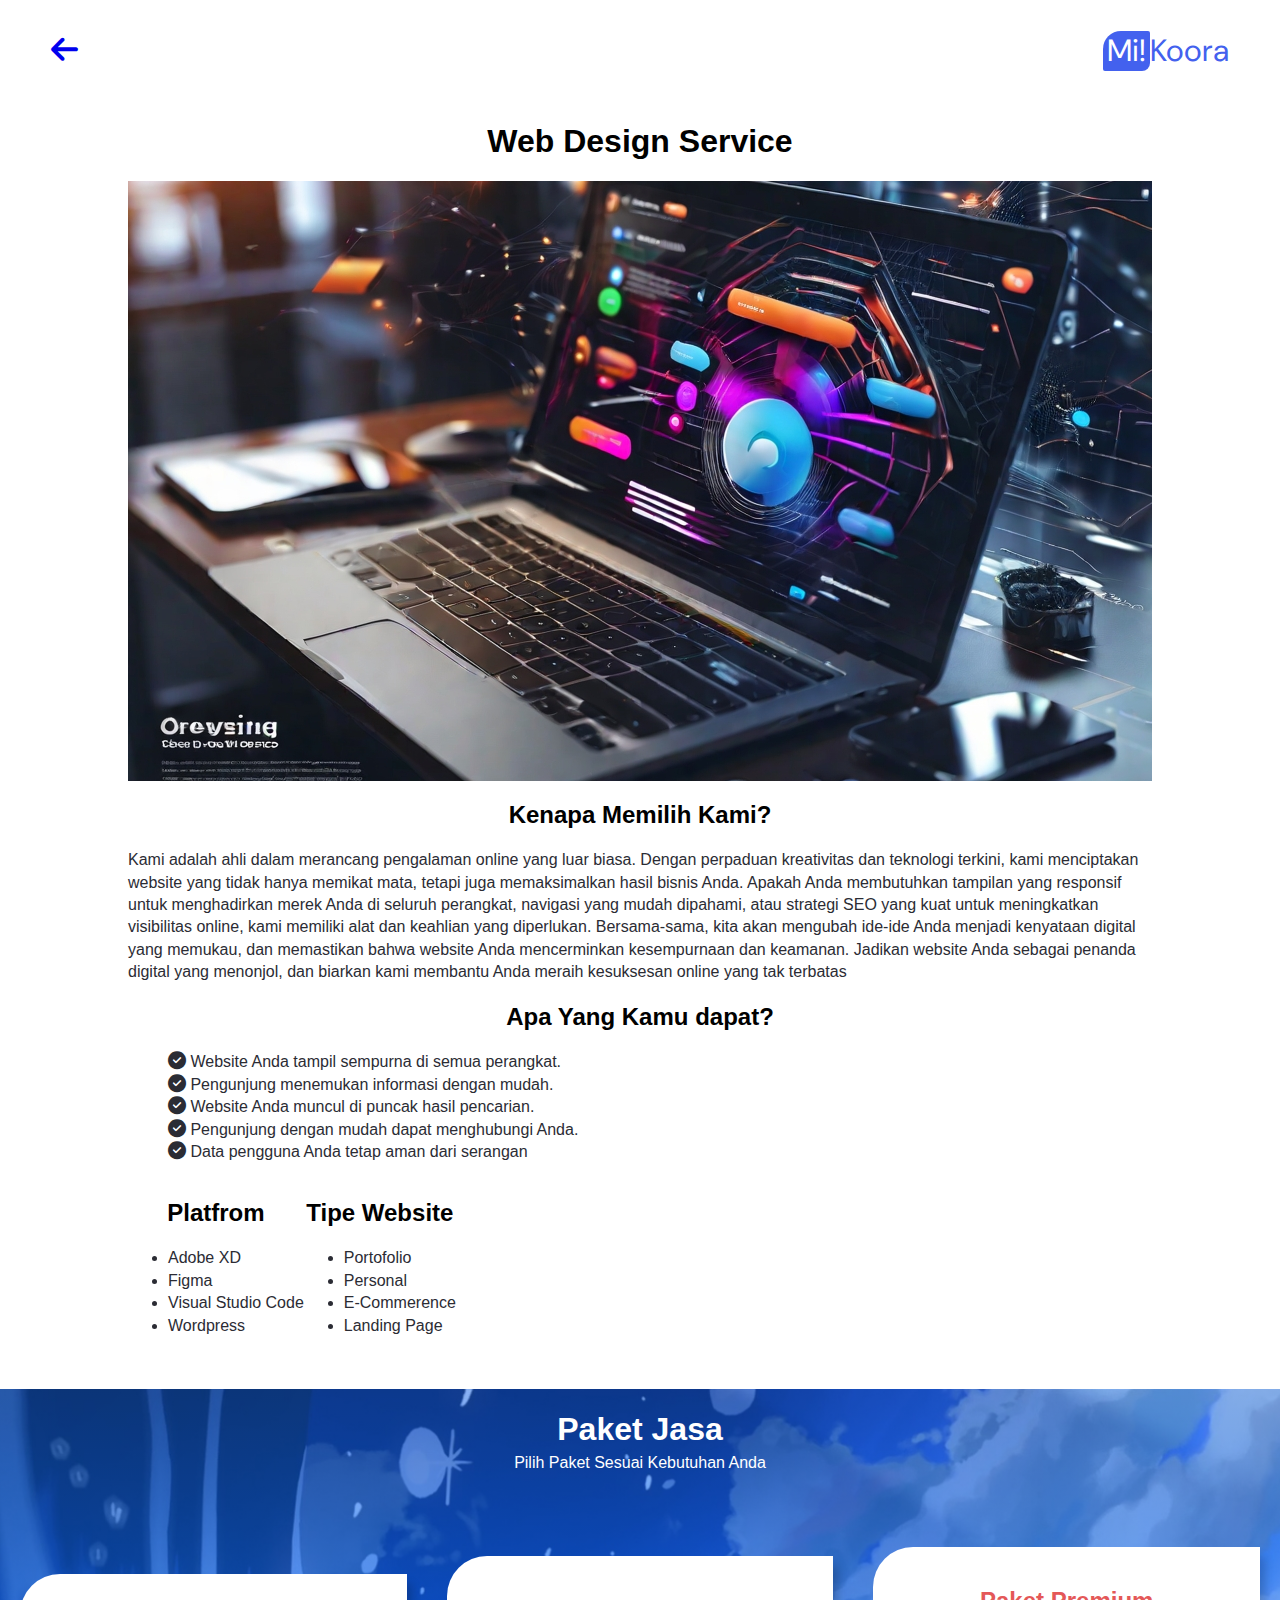
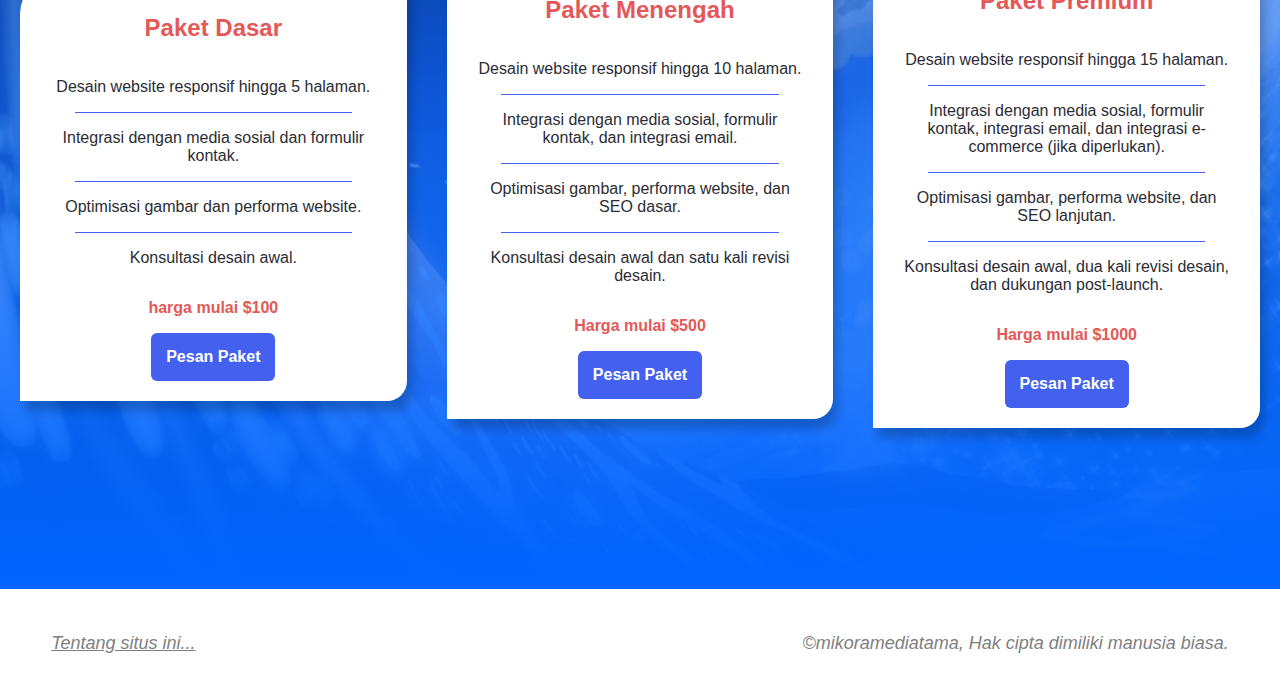
<file: service-pages/web-design.html>
<!DOCTYPE html>
<html lang="en">
<head>
    <meta charset="UTF-8">
    <meta name="viewport" content="width=device-width, initial-scale=1.0">
    <title>Miikora | Web Designer</title>
    <link rel="stylesheet" href="./css/service-main-styles.css">
    <link rel="stylesheet" href="./css/checkout-styles.css">
    <link rel="stylesheet" href="https://cdnjs.cloudflare.com/ajax/libs/font-awesome/6.4.2/css/all.min.css">
 
</head>
<body>

    <!-- PAYMENT POP UP -->
    <div class="payment-modal" id="paymentModal">
        <div class="wrapper">
            <div class="form-container">
                <div class="info-section">
                    <h2>Mohon Diperhatikan</h2>
                    <h3>Detail Kontak</h3>
                    <p>Mohon lengkapi informasi kontak Anda dengan benar untuk memastikan kami dapat menghubungi Anda dengan mudah terkait proyek ini. Mohon cantumkan:</p>
                    <ul>
                        <li>Nama lengkap</li>
                        <li>Alamat email yang aktif</li>
                        <li>Nomor telepon yang dapat dihubungi</li>
                    </ul>
                    <h3>Detail Proyek</h3>
                    <p>Untuk memulai proyek dengan lancar, harap berikan detail-detail berikut:</p>
                    <ul>
                        <li>Deskripsi proyek secara singkat dan jelas</li>
                        <li>Spesifikasi fitur yang Anda butuhkan (seperti formulir kontak, integrasi media sosial, dll.)</li>
                        <li>Referensi (jika ada) dan Konten yang akan dimasukkan ke dalam website (teks, gambar, video, dll.)</li>
                    </ul>
                    <h3>Metode Pembayaran :</h3>
                    <p>Pilih metode pembayaran yang paling sesuai dengan preferensi Anda. Kami menerima pembayaran melalui:</p>
                    <ul>
                        <li>Kartu kredit/debit: Mohon cantumkan detail kartu pembayaran, seperti nomor kartu, tanggal kedaluwarsa, dan kode CVV/CVC.</li>
                    </ul>
                    <button onclick="showFirstForm()" class="checkout">Mulai</button>
                </div>
    
                <!-- Halaman 1 - Detail Kontak -->
                <form id="formPage1" class="form-page">
                    <h2><i class="fa-solid fa-address-book"></i> Detail Kontak</h2>
                    <p>
                        Mohon sertakan nama lengkap, email, dan nomor telepon yang valid untuk dapat menghubungi Anda. Terima kasih atas kerja samanya!</p>
                    <input type="text" id="nama" placeholder="Nama" required>
                    <input type="email" id="email" placeholder="Email" required>
                    <input type="number" id="telepon" placeholder="Nomor Telepon" required>
                    <button type="button" onclick="validatePage1()" class="next">Next</button>
                </form>
    
                <!-- Halaman 2 - Detail Proyek -->
                <form id="formPage2" class="form-page">
                    <h2><i class="fa-solid fa-envelope"></i> Detail Proyek</h2>
                    <p>Tolong berikan deskripsi proyek yang jelas dan lengkap untuk memahami kebutuhan Anda dengan baik. Sertakan informasi tentang tujuan dari proyek ini dan spesifikasi fitur tambahan yang Anda perlukan. Semakin detail deskripsi proyeknya, semakin baik kami dapat menyesuaikan solusi dengan kebutuhan Anda. Terima kasih atas kerjasamanya!</p>
                    <textarea id="deskripsiProyek" placeholder="Deskripsi Proyek" required></textarea>
                    <input type="text" id="fiturKhusus" placeholder="Fitur Khusus yang Dibutuhkan">
                    <button type="button" onclick="validatePage2()" class="next">Next</button>
                </form>
    
                <!-- Halaman 3 - Detail Pembayaran -->
                <form id="formPage3" class="form-page">
                    <h2><i class="fa-solid fa-credit-card"></i> Detail Pembayaran</h2>
                    <p>
                        Mohon isi dengan cermat informasi metode pembayaran, termasuk nama pemilik kartu, nomor kartu 16 digit, tanggal kedaluwarsa, dan kode keamanan CVV/CVC di bagian belakang kartu Anda. Terima kasih atas kerja samanya!</p>
                    <select id="metodePembayaran">
                        <option value="RuPay">RuPay</option>
                        <option value="Visa">Visa</option>
                        <option value="MasterCard">MasterCard</option>
                    </select>
                    <input type="text" id="pemilikKartu" placeholder="Nama Pemilik Kartu" required>
                    <input type="number"  maxlength="16" id="nomorKartu" placeholder="Nomor Kartu" required>
                    <div class="split-input">
                        <input type="date" id="tanggalKadaluarsa" placeholder="MM/YY" required>
                        <input type="password" id="cvv" placeholder="CVV" required>
                    </div>
                    <label class="checkbox-label" style="color: gray;">
                        <input type="checkbox" id="persetujuan" required class="checkbox">
                        Saya telah mengisi data dengan benar.
                    </label>
                    <button type="submit" onclick="showSuccess()" class="next">Submit</button>
                </form>
            </div>
    
            <div class="order-details" id="orderDetails">
                <div class="od-box">
                    <i class="fa-solid fa-circle-check" style="font-size: 48px; color: green;"></i>
                    <h2>Berhasil</h2>  
                    <p>Terima kasih! Pesanan Anda berhasil dikirim. Kami akan menghubungi Anda segera.</p>
                    <!-- Di sini Anda dapat menambahkan informasi terkait pesanan yang berhasil dikirim -->
                    <div class="countdown" id="countdown"></div>
                </div>
            </div>
        </div>
    </div>
    


    <!-- nav dengan tombol kembali di sisi kiri dan logo di sisi kanan -->
    <nav>
        <a href="../index.html"><i class="fa-solid fa-arrow-left"></i></a>
        <a href="../index.html" style="text-decoration: none;"><p class="logo-txt"><span class="logo">Mi!</span>Koora</p></a>
    </nav>

    <!-- web design dengan judul, gambar, deskripsi, list fitur, list jenis website, dan hightlight pad
    tipe website dan tool yang digunakan-->
    <div class="content">
        <h1>Web Design Service</h1>
        <div class="content-container">
            <div class="web-design-img"></div>
            <div class="content-information">
                <h2 class="content-h2">Kenapa Memilih Kami?</h2>
                <p class="content-p">
                        Kami adalah ahli dalam merancang pengalaman online yang luar biasa. Dengan perpaduan kreativitas dan teknologi terkini, 
                    kami menciptakan website yang tidak hanya memikat mata, tetapi juga memaksimalkan hasil bisnis Anda. Apakah Anda membutuhkan 
                    tampilan yang responsif untuk menghadirkan merek Anda di seluruh perangkat, navigasi yang mudah dipahami, atau strategi SEO 
                    yang kuat untuk meningkatkan visibilitas online, kami memiliki alat dan keahlian yang diperlukan. Bersama-sama, 
                    kita akan mengubah ide-ide Anda menjadi kenyataan digital yang memukau, dan memastikan bahwa website Anda mencerminkan 
                    kesempurnaan dan keamanan. Jadikan website Anda sebagai penanda digital yang menonjol, dan biarkan kami membantu Anda 
                    meraih kesuksesan online yang tak terbatas
                </p> <!-- deskripsi -->
                <h2 class="content-h2">Apa Yang Kamu dapat?</h2>
                <ul class="content-ul"> <!-- fitur yang ditawarkan-->
                    <li class="check"><i class="fa-solid fa-circle-check"></i> Website Anda tampil sempurna di semua perangkat.</li>
                    <li class="check"><i class="fa-solid fa-circle-check"></i> Pengunjung menemukan informasi dengan mudah.</li>
                    <li class="check"><i class="fa-solid fa-circle-check"></i> Website Anda muncul di puncak hasil pencarian.</li>
                    <li class="check"><i class="fa-solid fa-circle-check"></i> Pengunjung dengan mudah dapat menghubungi Anda. </li>
                    <li class="check"><i class="fa-solid fa-circle-check"></i> Data pengguna Anda tetap aman dari serangan</li>
                </ul> 
                <div class="column-items">
                    <div class="items">
                        <h2 class="content-h2">Platfrom</h2> <!-- platfrom/tool--> 
                        <ul class="content-ul">
                            <li>Adobe XD</li>
                            <li>Figma</li>
                            <li>Visual Studio Code</li>
                            <li>Wordpress</li>
                        </ul>
                    </div>
                    <div class="items">
                        <h2 class="content-h2">Tipe Website</h2> <!-- tipe website -->
                        <ul class="content-ul">
                            <li>Portofolio</li>
                            <li>Personal</li>
                            <li>E-Commerence</li>
                            <li>Landing Page</li>
                        </ul>
                    </div>
                </div>
            </div>
        </div>
    </div>

    <!-- offer dengan 3 kartu membentuk kolom, masing - masingnya berisi judul, list benefit, harga dan button-->
    <div class="offer">
        <h1>Paket Jasa</h1>
        <p>Pilih Paket Sesuai Kebutuhan Anda</p>

        <div class="offer-container">
            <div class="offer-card">
                <h2 class="offer-h2">Paket Dasar</h2>
                <div class="offer-list">
                    <p>Desain website responsif hingga 5 halaman.</p>
                    <hr>
                    <p>Integrasi dengan media sosial dan formulir kontak.</p>
                    <hr>
                    <p>Optimisasi gambar dan performa website.</p>
                    <hr>
                    <p>Konsultasi desain awal.</p>
                </div>
                <p class="offer-price">harga mulai $100</p>
                <button class="offer-button" onclick="buttonFunction()">Pesan Paket</button>
            </div>
    
            <div class="offer-card">
                <h2 class="offer-h2">Paket Menengah</h2>
                <div class="offer-list">
                    <p>Desain website responsif hingga 10 halaman.</p>
                    <hr>
                    <p>Integrasi dengan media sosial, formulir kontak, dan integrasi email.
                    </p>
                    <hr>
                    <p>Optimisasi gambar, performa website, dan SEO dasar.
                    </p>
                    <hr>
                    <p>Konsultasi desain awal dan satu kali revisi desain.
                    </p>
                </div>
                <p class="offer-price">Harga mulai $500</p>
                <button class="offer-button"  onclick="buttonFunction()">Pesan Paket</button>
            </div>
   
            <div class="offer-card">
                <h2 class="offer-h2">Paket Premium</h2>
                <div class="offer-list">
                    <p>Desain website responsif hingga 15 halaman.</p>
                    <hr>
                    <p>Integrasi dengan media sosial, formulir kontak, integrasi email, dan integrasi e-commerce (jika diperlukan).
                    </p>
                    <hr>
                    <p>Optimisasi gambar, performa website, dan SEO lanjutan.</p>
                    <hr>
                    <p>Konsultasi desain awal, dua kali revisi desain, dan dukungan post-launch.
                    </p>
                </div>
                <p class="offer-price">Harga mulai $1000</p>
                <button class="offer-button" onclick="buttonFunction()">Pesan Paket</button>
            </div>
        </div>
    </div>  


   


    <!-- footer start -->
    <footer>
        <a class="tentang" href="./thx.html">Tentang situs ini...</a><!--logo-->
        <a class="footer-copyright">&copy;mikoramediatama, Hak cipta dimiliki manusia biasa.</a> <!--copyright-->
    </footer>

    <script src="./script/checkout-script.js"></script>
    <script src="./script/pop-up-script.js"></script>
</body>
</html>
</file>
<file: css/styles.css>
/* ----------------------------------assets---------------------------------- */ 
    @import url('https://fonts.googleapis.com/css2?family=Playfair+Display&display=swap');
    @import url('https://fonts.googleapis.com/css2?family=Pacifico&display=swap');
    @import url('https://fonts.googleapis.com/css2?family=DM+Sans:opsz,wght@9..40,600&family=Playfair+Display&display=swap');

    :root{
        --buttonColor: #1d3557;
        --buttonActive: #457b9d;
        --textSpan: #fff3b0;
        --textSecondary: gray;
        --textPrimary: #22223b;
        --logo: #4361ee;
        --secondary: #d1d1e9;
        --tertiary: #e45858;
       }    

    body{
        padding: 0;
        margin: 0;
        box-sizing: border-box;
        font-family: 'Helvetica';
        /* background-color: gray; */
    }
    
    
    /* styling for navabar */
    nav{
        width: 100%;
        height: 10vh;
        box-shadow: 0px 4px 8px 0px rgba(0,0,0,0.2);
        display: flex;
        justify-content: space-between;
        align-items: center;
        padding: 1% 0;
        /* position: fixed;
        top: 0; */
        background-color: #fff;
        z-index: 10;
    }
    
    /* .logo{
        background-color: gainsboro;
        width: 80px;
        height: 100%;
        margin-left: 40px;
    } */

    p.logo-txt{
        margin-left: 4vw;
        font-size: 2.4vw;
        font-family: 'DM Sans', sans-serif;
        color: var(--logo);
        transition: .4s ease-in-out 0s;
        animation: logomove .8s 4s ease-in-out  ;
    }
    @keyframes logomove{
        from{transform: rotateY(0);}
        to{transform: rotateY(360deg);}
    }
    .logo-txt:hover{
        transform: scale(1.2);
    }
    span.logo{
        color: #fff;
        background-color: var(--logo);
        border-radius: 18px 2px 8px 2px;
        padding: 0 4px;
    }
    .menu ,.hamburger-menu{
        margin-right: 4vw;
        font-size: 1.8vw;
    }

    .hamburger-menu{
        color: gray;
    }

    a.nav{
        margin-left: 3vw;
        text-decoration: none;
        padding: 4px;
        font-size: 1.4vw;
        border-radius: 4px;
        color: gray;
        transition: .2s ease-in-out 0s;    
    }
    a.nav:hover{
        color: #fff;
        background-color: var(--logo);
    }
    .overlay{
        height: 0;
        width: 0;
        position: fixed;
        z-index: 10;
        top: 0;
        right: 0;
        background-color: rgb(0,0,0);
        background-color: rgba(0,0,0, 0.9);
        overflow-x: hidden;
        transition: .5s;
        transition-delay: .6s;
        border-radius: 35% 0 35% 35%;
    }

    .overlay-content{
        position: relative;
        top: 25%;
        width: 100%;
        text-align: center;
        margin-top: 30px;
        transition: transfrom .2s;
    }

    .overlay-content > a:hover{
        color: #fff;
        transform: scale(1.2);
    }

    .overlay a{
        padding: 8px;
        text-decoration: none;
        font: 36px;
        color: #818181;
        display: block;
        transition: .2s ease-in-out;
    }

    .overlay .closebtn{
        position: absolute;
        top: 20px;
        right: 45px;
        font-size: 60px;
    }

    .closebtn:hover{
        animation: mymove alternate-reverse .4s;
    }
    
    @keyframes mymove{
        from{
            transform: rotate(0deg);
        }
        to{
            transform: rotate(180deg);
        }
    }

    @media screen and (max-width: 450px){
            .overlay a{font-size: 20px;}
            .overlay .closebtn{
                font-size: 40px;
                top: 15px;
                right: 25px;
            }
            
        }


    /* styling for hero */
    .hero{
        width: 100%;
        height: 90vh;
        background-color: gray;
        background-image: 
        linear-gradient(to bottom, rgba(255, 0, 0, 0), rgba(0, 0, 0, 0.8)),
        url(../image/classroom.png);
        background-position: center;
        background-size: cover;
        background-attachment: fixed;
        margin-bottom: 5%;
    }
    .hero-container{
        width: 70%;
        height: auto;
        /* background-color: gainsboro; */
        position: absolute;
        top: 60%;   
        left: 50%;
        transform: translate(-50%, -50%);
        text-align: center;
        animation: heroMove 2s 2s forwards;
        opacity: 0;
    }
    @keyframes heroMove{
        from{
            opacity: 0;
            top: 70%;
        }
        to{
            opacity: 1;
            top: 60%;
        }
    }
    .pre-title{
        font-size: 4.4vw;
        color: #fff;
        margin-bottom: -0.2vh;
        font-family: 'Helvetica';
        font-weight: 200;
    }
    span.pre-title{
        font-style: italic;
        color: burlywood;
        padding: 4px;
        font-weight: 600;
    }
    .title{
        font-size: 6vw;
        color: #fff;

        overflow: hidden;
        border-right: 3px solid white;
        white-space: nowrap;
        margin: 0 auto;
        animation: 
            typing 5.5s steps(40, end),
            blink-carret .35s step-end infinite;
        animation-delay: 2s;
        animation-direction: alternate;
        animation-iteration-count: infinite;
    }

    @keyframes typing{
        from{width: 0%;}
        to{width: 100%;}
    }
    @keyframes blink-carret{
        from, to{border-color: transparent;}
        50%{border-color: white;}
    }

    .hero-container p{
        text-align: justify;
        font-size: 2.4vw;
        /* background-color: #fff; */
        color: burlywood;
        padding: 4px 10px;
        border-radius: 8px;
        margin-top: 0.6vh; 
        font-family: 'helvetica';
    }

    /* styling for services */
    .service-title{
        text-align: center;
        font-size: 42px;
    }
    .service-container{
        width: 100%;
        height: 38vw;
        /* background-color: gray; */
        display: flex;
        justify-content: center;
        align-items: center;
        padding: 2% 0;
        margin-bottom: 5%;
        animation: demo 5s;
    }
    .service-card{
        width: 30%;
        height: 100%;
        margin: 0 1%;
        padding-bottom: 20px;
        /* background-color: gainsboro; */
        display: flex;
        flex-direction: column;
        transition: all .4s ease-in-out;
    }

    .service-card:hover{
        transform: scale(1.05);
        box-shadow: 0 10px 14px 0 rgba(0, 0, 0, 0.24);
        color:var(--tertiary);
    }

    .service-img{
        width: 100%;
        height: 65%;
        /* background-color: white; */
    }
    div.img-1, div.img-2, div.img-3{
        background-position: center;
        background-repeat: no-repeat;
        background-size: cover;
        transition: .4s ease-in-out 0s;
    }
    .img-1{background: url(../image/website-design-thumb.jfif);}
    .img-2{background: url(../image/graphic-design-thumb.jfif);}
    .img-3{background: url(../image/content-creation-thumb.jfif);}
    
    .service-information{
        width: 90%;
        padding: 2vw;
        margin: 0 auto;
        height: 35%;
        /* background-color: silver; */
    }
    .service-information p{
        color: var(--textSecondary);
    }
    .service-button{
        padding: 10px;
        border: none;
        background-color: #4361ee;
        color: #fff;
        font-weight: bold;
        transition: .4s ease-in-out 0s;
        font-family: 'DM Sans', sans-serif;
    }
    .service-button:hover{
        background-color: var(--tertiary);
        border-radius: 4px;
    }

    /* styling for quote */
    .quote-container{
        width: 100%;
        background-color: var(--secondary);
        margin-bottom: 5%;
        text-align: center;
        padding: 2% 0;
    }

    p.quote-txt{
        padding: 0 20%;
        font-family: 'Playfair display';
        font-size: 2.5vw;
        margin-top: -0.2vh;
    }

    .profile-img{
        margin: 0 auto;
        width: 65px; /*fixed size*/
        height: 65px;
        background-image: url(../image/avatar.jpeg);
        background-position: center;
        background-repeat: no-repeat;
        background-size: cover;
        border-radius: 100%;
    }
    p.profile-name{
        color: gray;
        font-size: 1.2vw;
    }

    /* styling for about */
    .about{
        width: 100%;
        display: flex;
        height: 32vw;
        justify-content: center;
        align-items: center;
        /* background-color: gray; */
        padding: 2% 0;
        margin-bottom: 5%
    }

    .about-container{
        width: 40%;
        height: 90%;
        padding: 2.5vw 0;
        transition: .4s ease-in-out 0s;
        /* background-color: gainsboro; */
    }
    .about-container:hover{
        color: var(--tertiary);
    }
    .about-pre-title{
        font-size: 1.5vw;
        font-weight: lighter;
        color: var(--textSecondary);
        /* margin-top: 8.5vh; */
        /* margin-bottom: -1.8vw; */
    }

    .about-title{
        font-size: 2.5vw;
        /* margin-bottom: 2vh; */
    }

    p.about-txt{
        font-size: 24px;
        margin-bottom: 6vh;
        color: var(--textSecondary);
    }
    a.about-a{
        text-decoration: none;
    }
    button.about-link{
        display: inline;
        border: none;
        font-family: 'DM Sans', sans-serif;
        font-size: 24px;
        text-align: center;
        padding: 0.8vw;
        margin: 0 1vw;
        border: 1px solid var(--logo);
        border-radius: 0.4vw;
        color: var(--logo);
        transition: .2s ease-in-out 0s;        
    }

    .about-link:hover{
        background-color: var(--tertiary);
        border: none;
        color: #fff;
        box-shadow: 0 10px 14px rgba(0,0,0,0.24);
        transform: scale(0.9);
    }

    .about-img{
        width: 40% ;
        height: 100%;
        /* background-color: gainsboro; */
        background-image: url(../image/ai5.jfif);
        background-position: center;
        background-size: cover;
        background-repeat: no-repeat;
        margin-left: 20px;
    }

    /* styling for question */
    .question{
        width: 100%;
        height: 46vw; 
        /* background-color: gray; */
        background-image: url(../image/peak.jpg);
        background-position: center;
        background-size: cover;
        background-repeat: no-repeat;
        background-attachment: fixed;
        margin-bottom: 5%;
        position: relative;
        display: flex;
        justify-content: center;
        align-items: center;    
    }
        
    .question-container{
        margin-top: -2vw;
        display: flex;
        justify-content: center;
        align-items: center;
        flex-direction: column;
        position: absolute;
        width: 40%;
        height: 30%;
        /* background-color: burlywood; */
    }

    .question-title{
        font-family: 'Playfair display';
        font-weight: bold;
        color: #fff;
        /* background-color: aqua; */
        font-size: 5.5vw;
        font-weight: 600;
        /* margin-top: 2vh; */
    }

    .question-txt{
        font-size: 2.1vw;
        line-height: 2.1vw;
        margin-top: -2.1vw ;
        text-align: justify;
        color: #fff;
        /* background-color: aliceblue; */
    }
    .question-a{text-decoration: none;}
    .question-link{
        display: inline-block;
        margin-top: 2vh auto;
        border: none;
        font-size: 20px;
        font-family: 'DM Sans', sans-serif;
        color: #000;
        background-color: #fff;
        color: var(--logo);
        padding: 0.8vw;
        border-radius: 0.4vw;
        text-decoration: none;
        transition: .2s ease-in-out 0s;
    }
    .question-link:hover{
        background-color: var(--tertiary);
        color: #fff;
        transform: scale(1.1);
        box-shadow: 0 12px 16px 0 rgba(255, 255, 255, 0.24), 0 17px 50px 0 rgba(255, 255, 255, 0.19);
    }

    /* styling for footer */
    footer{
        width: 100%;
        /* background-color: gray; */
        padding: 3.4vw 0;
        height: auto;
        display: flex;
        justify-content: space-between;
        /* background-color: aquamarine; */
    }

    .tentang, .footer-copyright{
        font-family: 'Helvetica';
        font-style: italic;
        color: gray;
        font-size: 18px;
    }
    .tentang{margin-left: 4vw;}
    .footer-copyright{margin-right: 4vw;}
    


    /*responsive style for laptop desktop*/
    @media screen and (max-width: 2560px) {
        /* nav */
        .hamburger-menu{
            display: none;
        }
        /* service */
        hr{
            margin-top: -5vh;
        }
        .service-container{
            height: 42vw;  
            font-size: 1.6vw;
        }

        /* quote */
        .profile-img{
            width: 75px;
            height: 75px;
        }

        /* about */
        .about{
            height: 38vw;
            /* background-color: aqua;x */
        }

        .about-txt{
            font-size: 2vw;
        }

        /* question */
        .question{
            height: 28vw;
        }

        h1.question{
            font-size: 3.8vw;
            margin-top: -0.8vh;
            margin-bottom: -1.2vh;
        }

        p.question-txt{
            font-size: 2vw;
            margin-bottom: 1.4vw;
            line-height: 1.8vw;
        }

        a.question-link{
            font-size: 1.8vw;
        }

        /* footer */
        p.footer-logo{
            font-size: 1.4vw;
        }

        p.footer-copyright{
            margin-top: -8px;
            font-size: 1.4vw;
        }
    }
    /* laptop responsive base  */

    /*responsive style for laptop L*/
    @media screen and (max-width:1024px) {
        /* nav */
        .hamburger-menu{
            display: none;
        }
        /* service */
        .service-container{
            height: 38vw;
        }

        /* about */
        .about-container{
            height: 38vw;
        }

        /* question */
        .question-container{
            /* background-color: burlywood; */
            height: 28vw    
        }

        h1.question-title{
            font-size: 3.8vw;
            margin-bottom: -0.8vw;
        }

        p.question-txt{
            font-size: 2vw;
            line-height: 1.8vw;
            margin-top: 1.8vw;
        }

        a.question-link{
            font-size: 1.8vw;
        }

    }
    /*responsive style for tablet*/
    @media screen and (max-width:768px) {
        /* nav */
        .hamburger-menu{
            display: none;
        }
        /* hero */
            /* already responsive                                           */
        /* services */
        hr{
            margin-top: -3.2vh;
        }
        
        .service-container{
            height: 42vw;
        }
        /*quote*/
        div.profile-img{
            width: 55px;
            height: 55px;
            /* background-color: red; */
        }
        /* about */
        .about{
            height: 42vw;
        }

        /* question */
        .question{
            height: 28vw;
        }

        p.question-txt{
            line-height: 3vh;
            margin-top: 2.1vw;
            /* background-color: burlywood; */
        }
        a.question-link {
            border-radius: 0.4vw;
        }
        /* footer */
            /* already responsive */
        
    }

    /*responsive style for mobile*/
    @media screen and (max-width:425px){
        /* navabar */
        /* header */
        .header{
            height: 100vh;
        }
        p.logo-txt{
            font-size: 6vw;
        }
        span.logo{
            border-radius: 9px 2px 4px 2px;
        }
        span.hamburger-menu{
            font-size: 6vw;
        }

        /* navabar */
        .hamburger-menu{
            display: block;
        }
        .menu{
        display: none;
        }

        /* hero */
        .hero-container{
            /* background-color: #4361ee; */
            margin-top: -10px;
        }
        .pre-title{
            font-size: 5vw;
        }
        .title{
            font-size: 6.8vw;
        }
        p.hero-txt{
            font-size: 10px;
        }

        /* services */
        h1.service-title{
            font-size: 24px;
        }

        hr{
            margin-top: -3.1vw;
        }

        .service-container{
            height: 1600px;
            flex-direction: column;
        }

        .service-card{
            width: 90%;
            height: 100%;
            margin-bottom: 60px;
        }

        .service-img{
            height: 70%;
        }

        .service-information{
            /* background-color: gainsboro; */
            width: 95%;
            font-size: 4.8vw;
        }

        /* quote */
        .quote-container{
            padding: 6% 0;
        }

        p.quote-txt{
            padding: 0 10%;
            font-size: 6vw;
            line-height: 1.4;
        }
        div.profile-img{
            width: 55px;
            height: 55px;
        }
        p.profile-name{
            font-size: 2.8vw;
        }

        /* about */
        .about{
            height: 85vw;
            flex-direction: column-reverse;
            /* background-color: gainsboro; */
        }

        .about-container{
            height: 100%;
            width: 90%;
            margin: 0 auto;
            /* background-color: gainsboro; */
        }

        .about-img{
            display: none;
        }
        p.about-pre-title{
            font-size: 4vw;
            margin-top: 5vw;
            margin-bottom: -4.5vw;
        }

        h3.about-title{
            font-size: 6.2vw;
        }

        p.about-txt{
            font-size: 4.4vw;
            margin-bottom: 8vw;
        }

        a .about-link{
            font-size: 14px;
            border-radius: 5px;
            padding: 1.2vw;
        }

        /* question */
        .question{
            height: 55vw;
        }

        .question-container{
            /* background-color: burlywood; */
            width: 85%;
            height: 70%;
        }

        h1.question-title{
            font-size: 6.8vw;
        }

        p.question-txt{
            font-size: 14px;
            line-height: 14px;
        }

        a .question-link{
            font-size: 14px;
            padding: 1.2vw;
            border-radius: 5px;
        }

        /* footer */
        footer{
            /* background-color: #1d3557; */
            flex-direction: column;
            text-align: center;
        }
        .tentang, .footer-copyright{
            font-size: 12px;
            padding: 1.4vw 0;
        }  
    }
</file>
<file: css/about-style.css>
/* ----------------------------------assets---------------------------------- */ 
    @import url('https://fonts.googleapis.com/css2?family=Playfair+Display&display=swap');
    @import url('https://fonts.googleapis.com/css2?family=Pacifico&display=swap');
    @import url('https://fonts.googleapis.com/css2?family=DM+Sans:opsz,wght@9..40,600&family=Playfair+Display&display=swap');

    :root{
        --buttonColor: #1d3557;
        --buttonActive: #457b9d;
        --textSpan: #fff3b0;
        --textSecondary: gray;
        --textPrimary: #22223b;
        --logo: #4361ee;
        --secondary: #d1d1e9;
        --tertiary: #e45858;
       }

body{
    margin: 0;
    padding: 0;
    font-family: 'Segoe UI', Tahoma, Geneva, Verdana, sans-serif;
}

/* header-start */
.header{
    width: 100%;
    height: 400px;
    background-image: 
        linear-gradient(to bottom, rgba(0, 0, 0, 0), rgba(0, 0, 0, 0.8)),
        url(../image/classroom.png);
    background-size: cover;
    background-repeat: no-repeat;
    background-attachment: fixed;
    background-position: center;
    display: flex;
    flex-direction: column;
    justify-content: center;
    align-items: center;
}

.header-h1{
    font-size: 45px;
    color: #fff;
}

.header-p{
    margin-top: -20px;
    color: #fff;
}



   /* styling for navabar */
   nav{
    width: 100%;
    height: 10vh;
    box-shadow: 0px 4px 8px 0px rgba(0,0,0,0.2);
    display: flex;
    position: sticky;
    justify-content: space-between;
    align-items: center;
    padding: 1% 0;
    position: sticky;
    top: 0;
    background-color: #fff;
    z-index: 10;
}

/* .logo{
    background-color: gainsboro;
    width: 80px;
    height: 100%;
    margin-left: 40px;
} */

p.logo-txt{
    margin-left: 4vw;
    font-size: 2.4vw;
    font-family: 'DM Sans', sans-serif;
    color: var(--logo);
    transition: .4s ease-in-out 0s;
    animation: logomove .8s 4s ease-in-out  ;
}
@keyframes logomove{
    from{transform: rotateY(0);}
    to{transform: rotateY(360deg);}
}
.logo-txt:hover{
    transform: scale(1.2);
}
span.logo{
    color: #fff;
    background-color: var(--logo);
    border-radius: 18px 2px 8px 2px;
    padding: 0 4px;
}
.menu ,.hamburger-menu{
    margin-right: 4vw;
    font-size: 1.8vw;
}

.hamburger-menu{
    color: gray;
}

a.nav{
    margin-left: 3vw;
    text-decoration: none;
    padding: 4px;
    font-size: 1.4vw;
    border-radius: 4px;
    color: gray;
    transition: .2s ease-in-out 0s;    
}
a.nav:hover{
    color: #fff;
    background-color: var(--logo);
}
.overlay{
    height: 0;
    width: 0;
    position: fixed;
    z-index: 10;
    top: 0;
    right: 0;
    background-color: rgb(0,0,0);
    background-color: rgba(0,0,0, 0.9);
    overflow-x: hidden;
    transition: .5s;
    transition-delay: .6s;
    border-radius: 35% 0 35% 35%;
}

.overlay-content{
    position: relative;
    top: 25%;
    width: 100%;
    text-align: center;
    margin-top: 30px;
    transition: transfrom .2s;
}

.overlay-content > a:hover{
    color: #fff;
    transform: scale(1.2);
}

.overlay a{
    padding: 8px;
    text-decoration: none;
    font: 36px;
    color: #818181;
    display: block;
    transition: .2s ease-in-out;
}

.overlay .closebtn{
    position: absolute;
    top: 20px;
    right: 45px;
    font-size: 60px;
}

.closebtn:hover{
    animation: mymove alternate-reverse .4s;
}

@keyframes mymove{
    from{
        transform: rotate(0deg);
    }
    to{
        transform: rotate(180deg);
    }
}

@media screen and (max-width: 450px){
        .overlay a{font-size: 20px;}
        .overlay .closebtn{
            font-size: 40px;
            top: 15px;
            right: 25px;
        }
        
    }


    

    
.motto-container{
    margin-top: 50px;
    padding: 10px 0;
    width: 100%;
    height: 300px;
    display: flex;
    flex-direction: column;
    justify-content: center;
    align-items: center;
    /* background-color: aliceblue; */
}
.motto-container i{
    font-size: 35px;
}
.motto-p{
    font-family: 'Plafair Display';
    font-size: 35px;
    text-align: center;
    width: 65%;
    /* background-color: aqua; */
    display: flex;
    justify-content: center;
    align-items: center;
}

.about-container{
    width: 100%;
    height: 800px;
    padding: 10px 0;
    /* background-color:antiquewhite; */
    display: flex;
    flex-direction: column;
    justify-content: center;
    align-items: center;
}

.about-image{
    width: 90%;
    height: 80%;
    background-image: url(../image/mikora-media.jpg);
    background-position: center;
    background-size: cover;
    background-repeat: no-repeat;
}

.about-information{
    width: 90%;
    height: 25%;
    /* background-color: #818181; */
    display: flex;
    justify-content: center;
    align-items: center;
}

.about-box{
    padding: 10px;
    text-align: center;
}



 /* styling for quote */
 .quote-container{
    width: 100%;
    background-color: gainsboro;
    margin-bottom: 5%;
    text-align: center;
    padding: 2% 0;
}

p.quote-txt{
    padding: 0 20%;
    font-family: 'Playfair display';
    font-size: 2.5vw;
    margin-top: -0.2vh;
}

.profile-img{
    margin: 0 auto;
    width: 65px; /*fixed size*/
    height: 65px;
    background-image: url(../image/avatar.jpeg);
    background-position: center;
    background-repeat: no-repeat;
    background-size: cover;
    border-radius: 100%;
}
p.profile-name{
    color: gray;
    font-size: 1.2vw;
}


 /* styling for footer */
 footer{
    width: 100%;
    /* background-color: gray; */
    padding: 3.4vw 0;
    height: auto;
    display: flex;
    justify-content: space-between;
    /* background-color: aquamarine; */
}

.tentang, .footer-copyright{
    font-family: 'Helvetica';
    font-style: italic;
    color: gray;
    font-size: 18px;
}
.tentang{margin-left: 4vw;}
.footer-copyright{margin-right: 4vw;}

/* Media query untuk desktop */
@media (min-width: 1025px) {
    .hamburger-menu{
        display: none;
    }
    .menu{
        display: block;
    }
}

/* Media query untuk tablet */
@media (min-width: 768px) and (max-width: 1024px) {
    .hamburger-menu{
        display: block;
    }
    .menu{
        display: none;
    }
}

/* Media query untuk perangkat mobile */
@media (max-width: 767px) {
    /* header */
    .header{
        height: 100vh;
    }
    p.logo-txt{
        font-size: 6vw;
    }
    span.logo{
        border-radius: 9px 2px 4px 2px;
    }
    span.hamburger-menu{
        font-size: 6vw;
    }

    /* navabar */
    .hamburger-menu{
        display: block;
    }
    .menu{
        display: none;
    }

    /* motto */
    .motto-container{
        margin-top: 0;
        height: 100vh;
        /* background-color: #4361ee; */
    }
    .motto-container i{
        font-size: 16px;
    }
    .motto-p{
        width: 80%;
        font-size: 16px;
    }
    
    /* about */
    .about-container{
        height: 550px;
    }
    .about-image{
        height: 50%;
    }
    .about-information{
        height: 100%;
        flex-direction: column;
    }
    .about-box h2{
        font-size: 18px;
    }
    .about-box p{
        font-size: 12px;
    }

    /* quote */
    p.quote-txt{
        padding: 0 10%;
        font-size: 16px;
    }
    .profile-img{
        width: 45px;
        height: 45px;
    }
    p.profile-name{
        font-size: 12px;
    }

    /* footer */
    footer{
        /* backgr<i class="fa-solid fa-crown"></i>ound-color: #1d3557; */
        flex-direction: column;
        text-align: center;
    }
    .tentang, .footer-copyright{
        font-size: 12px;
        padding: 1.4vw 0;
    }   


}
</file>
<file: css/contact-style.css>
/* ----------------------------------assets---------------------------------- */ 
@import url('https://fonts.googleapis.com/css2?family=Playfair+Display&display=swap');
@import url('https://fonts.googleapis.com/css2?family=Pacifico&display=swap');
@import url('https://fonts.googleapis.com/css2?family=DM+Sans:opsz,wght@9..40,600&family=Playfair+Display&display=swap');

:root{
    --buttonColor: #1d3557;
    --buttonActive: #457b9d;
    --textSpan: #fff3b0;
    --textSecondary: gray;
    --textPrimary: #22223b;
    --logo: #4361ee;
    --secondary: #d1d1e9;
    --tertiary: #e45858;
   }

body{
margin: 0;
padding: 0;
font-family: 'Segoe UI', Tahoma, Geneva, Verdana, sans-serif;
}

/* header-start */
.header{
width: 100%;
height: 400px;
background-image: 
    linear-gradient(to bottom, rgba(0, 0, 0, 0), rgba(0, 0, 0, 0.8)),
    url(../image/classroom.png);
background-size: cover;
background-repeat: no-repeat;
background-attachment: fixed;
background-position: center;
display: flex;
flex-direction: column;
justify-content: center;
align-items: center;
}

.header-h1{
font-size: 45px;
color: #fff;
}

.header-p{
margin-top: -20px;
color: #fff;
}



/* styling for navabar */
nav{
    width: 100%;
    height: 10vh;
    box-shadow: 0px 4px 8px 0px rgba(0,0,0,0.2);
    display: flex;
    position: sticky;
    justify-content: space-between;
    align-items: center;
    padding: 1% 0;
    position: sticky;
    top: 0;
    background-color: #fff;
    z-index: 10;
}

/* .logo{
    background-color: gainsboro;
    width: 80px;
    height: 100%;
    margin-left: 40px;
} */

p.logo-txt{
    margin-left: 4vw;
    font-size: 2.4vw;
    font-family: 'DM Sans', sans-serif;
    color: var(--logo);
    transition: .4s ease-in-out 0s;
    animation: logomove .8s 4s ease-in-out  ;
}
@keyframes logomove{
    from{transform: rotateY(0);}
    to{transform: rotateY(360deg);}
}
.logo-txt:hover{
    transform: scale(1.2);
}
span.logo{
    color: #fff;
    background-color: var(--logo);
    border-radius: 18px 2px 8px 2px;
    padding: 0 4px;
}
.menu ,.hamburger-menu{
    margin-right: 4vw;
    font-size: 1.8vw;
}

.hamburger-menu{
    color: gray;
}

a.nav{
    margin-left: 3vw;
    text-decoration: none;
    padding: 4px;
    font-size: 1.4vw;
    border-radius: 4px;
    color: gray;
    transition: .2s ease-in-out 0s;    
}
a.nav:hover{
    color: #fff;
    background-color: var(--logo);
}
.overlay{
    height: 0;
    width: 0;
    position: fixed;
    z-index: 10;
    top: 0;
    right: 0;
    background-color: rgb(0,0,0);
    background-color: rgba(0,0,0, 0.9);
    overflow-x: hidden;
    transition: .5s;
    transition-delay: .6s;
    border-radius: 35% 0 35% 35%;
}

.overlay-content{
    position: relative;
    top: 25%;
    width: 100%;
    text-align: center;
    margin-top: 30px;
    transition: transfrom .2s;
}

.overlay-content > a:hover{
    color: #fff;
    transform: scale(1.2);
}

.overlay a{
    padding: 8px;
    text-decoration: none;
    font: 36px;
    color: #818181;
    display: block;
    transition: .2s ease-in-out;
}

.overlay .closebtn{
    position: absolute;
    top: 20px;
    right: 45px;
    font-size: 60px;
}

.closebtn:hover{
    animation: mymove alternate-reverse .4s;
}

@keyframes mymove{
    from{
        transform: rotate(0deg);
    }
    to{
        transform: rotate(180deg);
    }
}

@media screen and (max-width: 450px){
        .overlay a{font-size: 20px;}
        .overlay .closebtn{
            font-size: 40px;
            top: 15px;
            right: 25px;
        }
        
    }


/* styling for contact main container */
.contact{
    width: 100%;
    height: 100vh;
    /* background-color: gray; */
    display: flex;
    justify-content: center;
    align-items: center;
}
.contact-container{
    width: 90%;
    height: 100%;
    /* background-color: gainsboro; */
    display: flex;
    justify-content: center;
    align-items: center;
}
.contact-left-right{
    /* background-color: wheat; */
    height: 90%;
    width: 100%;
    margin: 0 10px;
    display: flex;
    justify-content: center;
    align-items: center;
    flex-direction: column;
}
h1.contact-title{
    color: #000;
    width: 100%;
    /* background-color: #007bff; */
}


/* contact start */
.contact-box{
    width: 100%;
    height: 90%;
    display: flex;
    flex-direction: column;
    justify-content: center;
    align-items: center;
    /* background-color: #007bff; */
}
  form {
    width: 90%;
    height: 90%;
    border-radius: 5px;
    display: flex;
    flex-direction: column;
  }
  .form-group{
    width: 100%;
    height: 100%;
    margin-bottom: 10px;
    /* background: #000;    */
  }
  
  input, textarea{
    border-top: none;
    border-right: none;
    border-left: none;
    border-bottom: 1px solid #ccc;
    border-radius: 3px;
    font-size: 16px;
    outline: none;
    transition: .4s ease-in-out 0s;
  }
  input {
    width: 100%;
    height: 60%;
  }
  textarea{
    width: 100%;
    height: 100%;
    font-family: 'Helvetiva', sans-serif;
  }

  input:focus{
    color: #e45858;
    font-size: 18px;
    border-bottom: 1px solid var(--textPrimary);
  }
  textarea:focus{
    color: #e45858;
    font-size: 18px;
    border-bottom: 1px solid var(--textPrimary);
  }
  .submit-button {
    display: block;
    margin-top: 20px;
    width: 35%;
    padding: 15px;
    background-color: #007bff;
    color: #fff;
    border: none;
    border-radius: 5px;
    cursor: pointer;
    transition: background-color 0.3s;
  }
  
  .submit-button:hover {
    background-color: #e45858;
  }



/* address container */
.address-box{
    width: 100%;
    height: 90%;
    /* background-color: #007bff; */
    display: flex;
    justify-content: center;
    align-items: center;
    flex-direction: column;
    transition: .4s ease-in-out 0s;
}
.address-box:hover{
    color: var(--tertiary);
}
.left-container{
    margin-bottom: 10px;
    width: 95%; 
    height: 30%;
    /* background-color: red; */
}
.socmed-container{
    width: 95%;
    text-align: left;
}
.socmed-container i{
    font-size: 48px;
    color: var(--logo);
}



/* team-container-start */
.team-container{
    width: 100%;
    height: 600px;
    display: flex;
    /* background-color: #818181; */
    justify-content: center;
    align-items: center;
    flex-direction: column;
    margin-bottom: 40px;
}

.team-box{
    width: 80%;
    height: 95%;
    display: flex;
    justify-content: center;
    align-items: center;
    /* background-color: gainsboro; */
}

.team-card {
    box-shadow: 0 4px 8px 0 rgba(0, 0, 0, 0.2);
    width: 30%;
    height: 90%;
    text-align: center;
    display: flex;
    flex-direction: column;
    margin: 0 20px;
    transition: .4s ease-in-out 0s;
  }
.team-card:hover{
    transform: scale(1.1);
}
.card-image{
    width: 100%;
    height: 60%;
    background-image: url(../image/avatar.jpeg);
    background-size: cover;
    background-position: center;
    background-repeat: no-repeat;
}

.card-information{
    width: 100%;
    padding-bottom: 30px;
}
  
.card-information h1{
    margin-bottom: -15px;
}
p.title {
    color: grey;
    font-size: 18px;
}

p.edu{
    font-weight: bold;
}

.fa-brands{
    font-size: 28px;
    color: black;
}
.fa-brands:hover{
    color: gray;
}




/* styling for quote */
.quote-container{
    width: 100%;
    background-color: var(--secondary);
    margin-bottom: 5%;
    text-align: center;
    padding: 2% 0;
}

p.quote-txt{
    padding: 0 20%;
    font-family: 'Playfair display';
    font-size: 2.5vw;
    margin-top: -0.2vh;
}

.profile-img{
    margin: 0 auto;
    width: 65px; /*fixed size*/
    height: 65px;
    background-image: url(../image/avatar.jpeg);
    background-position: center;
    background-repeat: no-repeat;
    background-size: cover;
    border-radius: 100%;
}
p.profile-name{
    color: gray;
    font-size: 1.2vw;
}



 /* styling for footer */
 footer{
    width: 100%;
    /* background-color: gray; */
    padding: 3.4vw 0;
    height: auto;
    display: flex;
    justify-content: space-between;
    /* background-color: aquamarine; */
}

.tentang, .footer-copyright{
    font-family: 'Helvetica';
    font-style: italic;
    color: gray;
    font-size: 18px;
}
.tentang{margin-left: 4vw;}
.footer-copyright{margin-right: 4vw;}



/* Media query untuk desktop */
@media (min-width: 1025px) {
    .hamburger-menu{
        display: none;
    }
    .menu{
        display: block;
    }
}

/* Media query untuk tablet */
@media (min-width: 768px) and (max-width: 1024px) {
    .hamburger-menu{
        display: block;
    }
    .menu{
        display: none;
    }
}

/* Media query untuk perangkat mobile */
@media (max-width: 767px) {
    /* header */
    .header{
        height: 100vh;
    }
    p.logo-txt{
        font-size: 6vw;
    }
    span.logo{
        border-radius: 9px 2px 4px 2px;
    }
    span.hamburger-menu{
        font-size: 6vw;
    }

    /* navabar */
    .hamburger-menu{
        display: block;
    }
    .menu{
        display: none;
    }

    /* contact */
    .contact{
        flex-direction: column;
        height: 200vh;
    }
    .contact-container{
        flex-direction: column;
    }
    h1.contact-title{
        font-size: 20px;
    }
    .left-container h3{
        font-size: 18px;
    }
    .left-container p{
        font-size: 16px;
    }
    input, textarea{
        font-size: 16px;
    }

    /* team */
    .team-container{
        height: 100vh;
    }
    .team-box{
        flex-direction: column;
    }
    .team-card{
        box-shadow: none;
        width: 100%;
        margin-top: 10px;
    }
    .card-image{
        width: 45px;
        height: 45px;
        margin: 0 auto;
        margin-top: 5px;
        border-radius: 100%;
    }
    .card-information{
        width: 100%;
        padding-bottom: 5px;
    }
    .card-information h1{
        font-size: 16px;
    }
    p.title{
        font-size: 10px;
    }
    p.edu{
        margin-top: -10px;
        margin-top: -10px;
        font-size: 12px;
    }
    .fa-brands{
        font-size: 20px;
    }

    /* quote */
    p.quote-txt{
        padding: 0 10%;
        font-size: 16px;
    }
    .profile-img{
        width: 45px;
        height: 45px;
    }
    p.profile-name{
        font-size: 12px;
    }

    /* footer */
    footer{
        /* background-color: #1d3557; */
        flex-direction: column;
        text-align: center;
    }
    .tentang, .footer-copyright{
        font-size: 12px;
        padding: 1.4vw 0;
    }   

}
</file>
<file: css/service-style.css>
/* ----------------------------------assets---------------------------------- */ 
@import url('https://fonts.googleapis.com/css2?family=Playfair+Display&display=swap');
@import url('https://fonts.googleapis.com/css2?family=Pacifico&display=swap');
@import url('https://fonts.googleapis.com/css2?family=DM+Sans:opsz,wght@9..40,600&family=Playfair+Display&display=swap');

 :root{
    --buttonColor: #1d3557;
    --buttonActive: #457b9d;
    --textSpan: #fff3b0;
    --textSecondary: gray;
    --textPrimary: #22223b;
    --logo: #4361ee;
    --secondary: #d1d1e9;
    --tertiary: #e45858;
    }
body{
    margin: 0;
    padding: 0;
    font-family: 'Segoe UI', Tahoma, Geneva, Verdana, sans-serif;
}



/* header-start */
.header{
    width: 100%;
    height: 400px;
    background-image: 
        linear-gradient(to bottom, rgba(0, 0, 0, 0), rgba(0, 0, 0, 0.8)),
        url(../image/classroom.png);
    background-size: cover;
    background-repeat: no-repeat;
    background-attachment: fixed;
    background-position: center;
    display: flex;
    flex-direction: column;
    justify-content: center;
    align-items: center;
}
.header-h1{
    font-size: 45px;
    color: #fff;
}
.header-p{
    margin-top: -20px;
    color: #fff;
}



    /* styling for navabar */
    nav{
        width: 100%;
        height: 10vh;
        box-shadow: 0px 4px 8px 0px rgba(0,0,0,0.2);
        display: flex;
        position: sticky;
        justify-content: space-between;
        align-items: center;
        padding: 1% 0;
        position: sticky;
        top: 0;
        background-color: #fff;
        z-index: 10;
    }
    
    /* .logo{
        background-color: gainsboro;
        width: 80px;
        height: 100%;
        margin-left: 40px;
    } */

    p.logo-txt{
        margin-left: 4vw;
        font-size: 2.4vw;
        font-family: 'DM Sans', sans-serif;
        color: var(--logo);
        transition: .4s ease-in-out 0s;
        animation: logomove .8s 4s ease-in-out  ;
    }
    @keyframes logomove{
        from{transform: rotateY(0);}
        to{transform: rotateY(360deg);}
    }
    .logo-txt:hover{
        transform: scale(1.2);
    }
    span.logo{
        color: #fff;
        background-color: var(--logo);
        border-radius: 18px 2px 8px 2px;
        padding: 0 4px;
    }
    .menu ,.hamburger-menu{
        margin-right: 4vw;
        font-size: 1.8vw;
    }

    .hamburger-menu{
        color: gray;
    }

    a.nav{
        margin-left: 3vw;
        text-decoration: none;
        padding: 4px;
        font-size: 1.4vw;
        border-radius: 4px;
        color: gray;
        transition: .2s ease-in-out 0s;    
    }
    a.nav:hover{
        color: #fff;
        background-color: var(--logo);
    }
    .overlay{
        height: 0;
        width: 0;
        position: fixed;
        z-index: 10;
        top: 0;
        right: 0;
        background-color: rgb(0,0,0);
        background-color: rgba(0,0,0, 0.9);
        overflow-x: hidden;
        transition: .5s;
        transition-delay: .6s;
        border-radius: 35% 0 35% 35%;
    }

    .overlay-content{
        position: relative;
        top: 25%;
        width: 100%;
        text-align: center;
        margin-top: 30px;
        transition: transfrom .2s;
    }

    .overlay-content > a:hover{
        color: #fff;
        transform: scale(1.2);
    }

    .overlay a{
        padding: 8px;
        text-decoration: none;
        font: 36px;
        color: #818181;
        display: block;
        transition: .2s ease-in-out;
    }

    .overlay .closebtn{
        position: absolute;
        top: 20px;
        right: 45px;
        font-size: 60px;
    }

    .closebtn:hover{
        animation: mymove alternate-reverse .4s;
    }
    
    @keyframes mymove{
        from{
            transform: rotate(0deg);
        }
        to{
            transform: rotate(180deg);
        }
    }

    @media screen and (max-width: 450px){
            .overlay a{font-size: 20px;}
            .overlay .closebtn{
                font-size: 40px;
                top: 15px;
                right: 25px;
            }
            
        }




/* service styling */
.service-h2{
    font-size: 45px;
}
.service{
    width: 100%;
    /* background-color: #4361ee;    */
    display: flex;
    justify-content: center;
    align-items: center;
    flex-direction: column;
}
.service-container{
    width: 80%;
    height: 100%;
    /* background-color: bisque; */
    display: flex;
    justify-content: center;
    flex-direction: column;
}
.service-card{
    width: 100%;
    height: 450px;
    display: flex;
    /* background-color:#818181; */
    margin: 40px 0;
    padding: 10px;
    transition: .4s ease-in-out 0s;
}
.service-card:hover{
    transform: scale(1.04);
    color: var(--tertiary);
}
.card-img{
    width: 100%;
    height: 100%;
    background-color: burlywood;    
    margin-right: 40px;
}
.card-information{
    width: 100%;
    height: 100%;
    /* background-color: burlywood; */
}

div.img1, div.img2, div.img3{
    background-position: center;
    background-repeat: no-repeat;
    background-size: cover;
}
.img1{background: url(../image/ai1.jfif);}
.img2{background: url(../image/ai2.jfif);}
.img3{background: url(../image/ai3.jfif);}

.card-h3{
    font-family: 'Playfair Display', sans-serif;
    font-size: 25px;
}
.card-p{
    font-size: 18px;
    line-height: 1.5;
    color: var(--textSecondary);
}
.card-price{
    font-size: 20px;
    font-weight: bold; 
    font-style: italic; 
}
.card-button{
    margin-top: 30px;
    font-size: 20px;
    padding: 10px;
    background-color: #fff;
    border: 1px solid black;
    border-radius: 4px; 
    text-decoration: none;
    display: inline-block ;
    transition: .2s ease-in-out 0s;
}
button.card-button:hover{
    transform: scale(0.9);
    color: var(--buttonActive);
    color: #fff;
    border: 1px solid #fff;
    background-color: var(--tertiary);
}



 /* styling for footer */
 footer{
    width: 100%;
    /* background-color: gray; */
    padding: 3.4vw 0;
    height: auto;
    display: flex;
    justify-content: space-between;
    /* background-color: aquamarine; */
}

.tentang, .footer-copyright{
    font-family: 'Helvetica';
    font-style: italic;
    color: gray;
    font-size: 18px;
}
.tentang{margin-left: 4vw;}
.footer-copyright{margin-right: 4vw;}



/* Media query untuk desktop */
@media (min-width: 1025px) {
    .hamburger-menu{
        display: none;
    }
    .menu{
        display: block;
    }
}

/* Media query untuk tablet */
@media (min-width: 768px) and (max-width: 1024px) {
    .hamburger-menu{
        display: block;
    }
    .menu{
        display: none;
    }
}

/* Media query untuk perangkat mobile */
@media (max-width: 767px) {
    /* header */
    .header{
        height: 100vh;
    }
    p.logo-txt{
        font-size: 6vw;
    }
    span.logo{
        border-radius: 9px 2px 4px 2px;
    }
    span.hamburger-menu{
        font-size: 6vw;
    }

    /* navabar */
    .hamburger-menu{
        display: block;
    }
    .menu{
        display: none;
    }

    /* service */
    .service-h2{
        font-size: 8vw;
    }
    .service-container{
        width: 80%;
    }
    .service-card{
        margin: 8vw 0;
        padding: 0;
        height: 550px;
        flex-direction: column;
    }
    .card-img{
        height: 100%;
    }
    .card-information{
        /* background-color: #4361ee; */
        height: 100%;
    }
    .card-h3{
        font-size: 20px;
    }
    .card-p{
        font-size: 12px;
    }
    .card-price{
        font-size: 12px;
    }
    .card-button{
        margin-top: 5px;
        font-size: 12px;
    }

    /* footer */
    footer{
        /* background-color: #1d3557; */
        flex-direction: column;
        text-align: center;
    }
    .tentang, .footer-copyright{
        font-size: 12px;
        padding: 1.4vw 0;
    }    
}
</file>
<file: service-pages/css/service-main-styles.css>
/* ----------------------------------assets---------------------------------- */ 
@import url('https://fonts.googleapis.com/css2?family=Playfair+Display&display=swap');
@import url('https://fonts.googleapis.com/css2?family=Pacifico&display=swap');
@import url('https://fonts.googleapis.com/css2?family=DM+Sans:opsz,wght@9..40,600&family=Playfair+Display&display=swap');

:root{
    /* elements */
    --background: #fffffe;
    --headline: #2b2c34;
    --paragraph: #2b2c34;
    --button: #6246ea;
    --buttonText: #fffffe;

    /* ilustration */
    --stroke: #2b2c34;
    --main: #fffffe;
    --highlight: #6246ea;
    --logo: #4361ee;
    --secondary: #d1d1e9;
    --tertiary: #e45858;
   }    

body{
    margin: 0;
    padding: 0;
    font-family: 'Helvetica', sans-serif;
}


/* styling for navbar */
nav{
    width: 100%;
    /* padding: 45px; */
    display: flex;
    justify-content: space-between;
    align-items: center;
}
.logo-txt{
    margin-right: 4vw;
    font-size: 2.4vw;
    font-family: 'DM Sans', sans-serif;
    color: var(--logo);
}
span.logo{
    color: #fff;
    background-color: var(--logo);
    border-radius: 18px 2px 8px 2px;
    padding: 0 4px;
}
.fa-arrow-left{
    margin-left: 4vw;
    font-size: 2.4vw;
}



/* styling for content */
.content{
    margin-bottom: 60px;
    display: flex;
    flex-direction: column;
    width: 100%;
    height: auto;
    align-items: center;
}
p.content-p{
    line-height: 1.4;
    color: var(--paragraph);
}
ul li{
   color: var(--paragraph); 
   line-height: 1.4;
}
li.check{
    list-style: none;
}
.fa-circle-check{
    font-size: 18px;
    color: var(--paragraph);
}
.content-container{
    width: 80%;
    height: auto;
    display: flex;
    flex-direction: column;
    align-items: center;
    justify-content: center;
}
div.web-design-img, 
div.graphic-design-img, 
div.content-creation-img{
    width: 100%;
    height: 600px;
    background-repeat: no-repeat;
    background-position: center;
    background-size: cover;
    /* background-size: cover; */
}
div.web-design-img{background-image: url(../img/web-design.jpg);}
div.content-creation-img{background-image: url(../img/content-creation.jpg);}
div.graphic-design-img{background-image: url(../img/graphic-design.jpg);}
.column-items{ /* ini row yang di reverse*/
    height: 150px;
    /* background-color: gray; */
    display: flex;
    padding-right: 20px;
}



.offer{
    width: 100%;
    height: 800px;
    display: flex;
    flex-direction: column;
    align-items: center;
    background: 
        linear-gradient(to top, rgba(0, 100, 255, 1),  rgba(0,100,255,0.4  ))
        ,url(../img/sea-background.png);
    background-repeat: no-repeat;
    background-position: center;
    background-size: cover; 
}
.offer > h1{
    margin-bottom: -10px;
    color: #fff;
}
.offer > p{
    color: #fff;
}
.offer-container{
    margin-top: -20px;
    width: 100%;
    height: 80%;
    display: flex;
    justify-content: center;
    align-items: center;
    /* background-color: gainsboro;  */
}
.offer-h2{
    color: var(--tertiary);
}
.offer-card{
    width: 350px;
    /* height: 80%; */
    display: flex;
    flex-direction: column;
    align-items: center;
    justify-content: center;
    background-color: #fff;
    box-shadow: 5px 10px 10px rgba(0,0,0,0.2);
    padding: 20px;
    margin: 0 20px;
    border-radius: 40px 0 20px 0;
    transition: .4s ease-in-out 0s;
}
.offer-card:hover{
    transform: scale(1.1);
}
.offer-list{
    text-align: center;
}
.offer-list > p{
    padding: 0 10px;
    font-size: 16   px;
    color: var(--paragraph);
}
.offer-button{
    border: none;
    background-color: var(--logo);
    padding: 15px;
    border-radius: 6px;
    font-weight: bold;
    color: #fff;
}
.offer-price{
    font-weight: bold;
    color: var(--tertiary);
}
hr{
    border: none;
    width: 80%;
    height: 1px;
    background-color: var(--logo) ;
}




 /* styling for footer */
 footer{
    width: 100%;
    /* background-color: gray; */
    padding: 3.4vw 0;
    height: auto;
    display: flex;
    justify-content: space-between;
    /* background-color: aquamarine; */
}

.tentang, .footer-copyright{
    font-family: 'Helvetica';
    font-style: italic;
    color: gray;
    font-size: 18px;
}
.tentang{margin-left: 4vw;}
.footer-copyright{margin-right: 4vw;}

/* Media query untuk desktop */
@media (min-width: 1025px) {
    .hamburger-menu{
        display: none;
    }
    .menu{
        display: block;
    }
}

/* Media query untuk tablet */
@media (min-width: 768px) and (max-width: 1024px) {
    .hamburger-menu{
        display: block;
    }
    .menu{
        display: none;
    }
}

/* Media query untuk perangkat mobile */
@media (max-width: 767px) {
    /* navabar */
    i.fa-arrow-left{
        font-size: 20px;
    }

    p.logo-txt{
        font-size: 6vw;
    }
    span.logo{
        border-radius: 9px 2px 4px 2px;
    }
    
    /* content */
    .content h1{
        font-size: 24px;
    }
    div.web-design-img{
        height: 200px;
        margin-bottom: 20px;
    }
    h2.content-h2{
        font-size: 18px;
    }
    p.content-p{
        font-size: 14px;
        text-align: justify;
        text-indent: 20px;
    }
    ul li{
        font-size: 14px;
    }
    .fa-circle-check{
        font-size: 14px;
    }
    /* column to row */
    .column-items{
        flex-direction: column;
        height: auto;
    }

    /* offer */
    .offer{
        height: 300vh;
    }
    .offer p{
        font-size: 14px;
    }
    .offer-card{
        margin: 20px 0px;
        padding: 20px 0px;
        width: 90%;
        border-radius: 40px 0 20px 0;
    }
    .offer-container{
        flex-direction: column;
        margin-top: 20px;
    }
    .offer-h2{
        font-size: 16px;
    }
    .offer-list > p{
        font-size: 14px;
    }

    /* footer */
    footer{
        /* bacfkground-color: #1d3557; */
        flex-direction: column;
        text-align: center;
    }
    .tentang, .footer-copyright{
        font-size: 12px;
        padding: 1.4vw 0;
    }    
}
</file>
<file: service-pages/css/checkout-styles.css>
:root{
    /* elements */
    --background: #fffffe;
    --headline: #2b2c34;
    --paragraph: #2b2c34;
    --button: #6246ea;
    --buttonText: #fffffe;

    /* ilustration */
    --stroke: #2b2c34;
    --main: #fffffe;
    --highlight: #6246ea;
    --logo: #4361ee;
    --secondary: #d1d1e9;
    --tertiary: #e45858;
   } 

.payment-modal {  
    top: 0;
    display: none;
    position: sticky;
    z-index: 10;
    width: 100%;
    height: 100vh;
    background-color: #f4f4f4;
    background: transparent;
    background: white;
    background: linear-gradient(
        to right bottom,
        rgba(255, 255, 255, 0.4),
        rgba(255, 255, 255, 0.2)
    );
   backdrop-filter: blur(1rem);
   animation: bgMove .8s ease-in-out 0s forwards;
}

@keyframes bgMove{
  1%{
    opacity: 0;
    transform: scale(1);
  }
  50%{
    opacity: 1;
    transform: scale(1.2);
  }
  100%{
    opacity: 1;
    transform: scale(1);
  }
}
.wrapper{
    display: flex;
    justify-content: center;
    align-items: center;
    width: 100%;
    height: 100%;
}
.form-container {
    display: flex;
    flex-direction: column;
    align-items: flex-start;
    width: 800px;
    background-color: #fff;
    padding: 30px;
    border-radius: 8px;
    box-shadow: 0 0 10px rgba(0, 0, 0, 0.1);
}

.form-page {
    display: none;
    width: 100%;
    transition: .8s ease-in-out ;
}
.form-page:hover{
    color: var(--tertiary);
}
.form-page p{
    color: gray;
}
.form-page.active {
    display: block;
}

h2 {
    margin-bottom: 20px;
    font-size: 24px;
    text-align: center;
}

input[type="text"],
input[type="email"],
input[type="tel"],
input[type="date"],
input[type="number"],
input[type="password"],
textarea,
select {
    width: calc(100% - 20px);
    padding: 10px;
    margin-bottom: 15px;
    border-radius: 5px;
    border: 1px solid #ccc;
    font-size: 16px;
}

select{width: 100%;}
textarea{font-family: 'Helvetica', sans-serif;}
input[type="date"]{font-family: 'Helvetica', sans-serif ;}

button {
    padding: 10px 20px;
    border: none;
    border-radius: 5px;
    background-color: #007bff;
    color: #fff;
    font-size: 16px;
    cursor: pointer;
    transition: .2s ease-in-out 0s;
}

button:hover {
    background-color: var(--tertiary);
}

.split-input {
    display: flex;
    gap: 10px;
}

.split-input input {
    flex: 1;
}

.checkbox-label {
    display: block;
    margin-top: 10px;
    margin-bottom: 20px;
}

.checkbox-label input[type="checkbox"] {
    display: inline-block;
    margin-right: 5px;
}

.info-section {
    padding-bottom: 20px;
    margin-bottom: 20px;
    border-bottom: 1px solid #ccc;
    transition: .8s ease-in-out 0s;
}
.info-section:hover{
    color: var(--tertiary);
}

.info-section h3 {
    margin-bottom: -13px;
}
.info-section p {
    margin-bottom: -13px;
    color: gray;
}
.info-section ul li{
    color: gray;
}

 /* Penyesuaian untuk Order Details */
 .order-details {
    text-align: center;
    display: none;
    padding: 20px;
    border-radius: 8px;
    margin-top: 20px;
    width: 100%;
    max-width: 800px;
    background-color: #fff;
    box-shadow: 0 0 10px rgba(0, 0, 0, 0.1);
}
.od-box{
    width: 100%;
    height: 100%;
    display: flex;
    flex-direction: column;
    justify-content: center;
    align-items: center;
}
.order-details.active {
    display: block;
}

.order-details h2 {
    margin-bottom: 20px;
    font-size: 24px;
    text-align: center;
}

.order-details p {
    margin-bottom: 10px;
    font-size: 16px;
}

/* Contoh styling tambahan untuk menambahkan sentuhan visual */
.order-details {
    transition: transform 0.3s ease-in-out;
}

.order-details:hover {
    transform: scale(1.02);
    box-shadow: 0 0 15px rgba(0, 0, 0, 0.2);
}


/* Media query untuk desktop */
@media (min-width: 1025px) {
}

/* Media query untuk tablet */
@media (min-width: 768px) and (max-width: 1024px) {
}

/* Media query untuk perangkat mobile */
@media (max-width: 767px) {
    /* FORM WARN */
    .info-section h2{
        font-size: 18px;
    }
    .info-section p{
        font-size: 12px;
    }
    .info-section h3{
        font-size: 14px;
        margin-top: -8px;
    }
    .info-section ul li{
        font-size: 12px;
        line-height: 14px;
    }
    .form-container{
        justify-content: center;
        align-items: center;
        width: 100%;
        height: 100vh;
    }
    .info-section button{
        font-size: 12px;
    }

    /* FORM PAGE */
    .form-page h2{
        font-size: 20px;
    }
    .form-page h2 i{
        font-size: 2    0px;
    }
    .form-page p{
        font-size: 14px;
    }
    input[type="text"],
    input[type="email"],
    input[type="tel"],
    input[type="date"],
    input[type="number"],
    input[type="password"],
    textarea,
    select {
        border: 1px solid #ccc;
        font-size: 14px;
    }
    .checkbox-label{
        font-size: 14px;
    }
    .form-page .next{
        font-size: 14px;
    }

    /* ORDER DETAILS */
    .order-details{
        width: 100%;
        height: 100vh;
        padding: 0px;
        margin-top: 0px;
        border-radius: 0px;
    }
    .od-box{
        display: flex;
        flex-direction: column;
        justify-content: center;
        align-items: center;
        width: 80%;
        margin:  0 auto;
    }
    .order-details h2{
        font-size: 16px;
    }
    .order-details p{
        font-size: 14px;
    }
    .countdown{
        font-size: 14px;
    }
}
</file>
